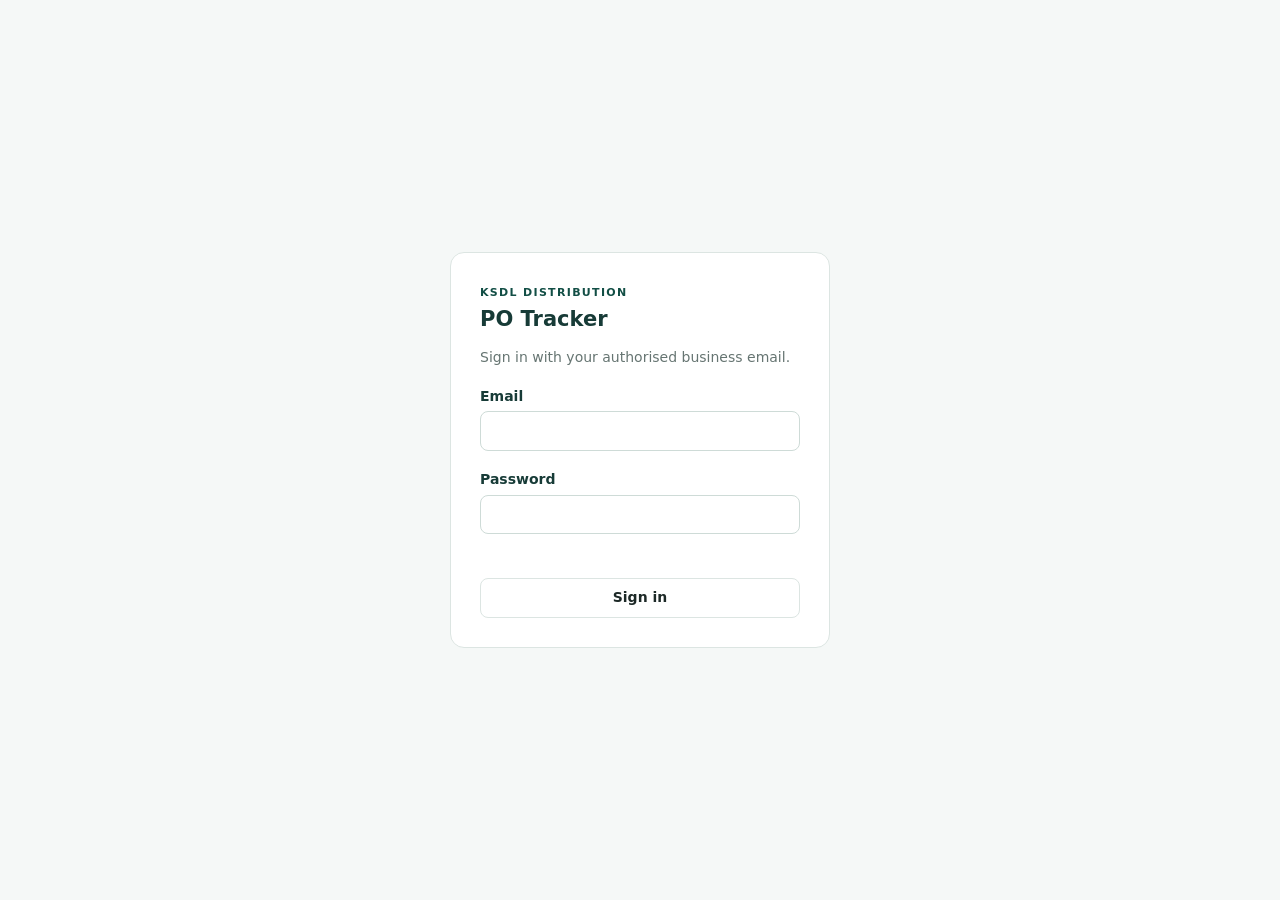
<file: index.html>
<!doctype html>
<html lang="en">
  <head>
    <meta charset="UTF-8" />
    <meta name="viewport" content="width=device-width, initial-scale=1.0" />
    <meta name="theme-color" content="#124e45" />
    <title>KSDL PO Tracker</title>
    <link rel="stylesheet" href="styles.css?v=main-table-alignment-2-20260728" />
    <link rel="stylesheet" href="main-tracker-layout.css?v=horizontal-scroll-20260728" />
    <link rel="stylesheet" href="mobile-filters.css" />
    <link rel="stylesheet" href="owner-suite.css?v=owner-suite-20260811" />
    <script src="https://cdn.sheetjs.com/xlsx-0.20.3/package/dist/xlsx.full.min.js"></script>
  </head>
  <body class="owner-suite owner-tracker-page">
    <section id="loginScreen" class="login-screen hidden">
      <form id="loginForm" class="login-card">
        <span class="eyebrow">KSDL DISTRIBUTION</span>
        <h1>PO Tracker</h1>
        <p>Sign in with your authorised business email.</p>
        <label>Email<input id="emailInput" type="email" autocomplete="username" required autofocus /></label>
        <label>Password<input id="passwordInput" type="password" autocomplete="current-password" required /></label>
        <p id="loginError" class="error" aria-live="polite"></p>
        <button>Sign in</button>
      </form>
    </section>

    <main id="app" class="app-shell hidden">
      <header class="topbar owner-suite-header">
        <div class="owner-heading"><div class="owner-brand-mark" aria-hidden="true">BM</div><div><span class="owner-context">Gujarat distribution operations</span><h1>Purchase Order Tracker</h1><p class="page-intro">Monitor every order from receipt to invoice and delivery completion.</p></div></div>
        <div class="top-actions owner-header-actions">
          <span id="connectionStatus" class="connection-status">Local data</span>
          <span id="signedInAs" class="connection-status"></span>
          <button id="signOutBtn" class="text-btn" type="button">Sign out</button>
          <button id="newPoBtn" class="primary">+ New PO</button>
        </div>
      </header>

      <nav class="owner-suite-nav" aria-label="Owner workspace">
        <a class="active" href="index.html" aria-current="page">Purchase Orders</a>
        <a href="logistics.html">Dispatch &amp; Invoices</a>
        <a href="payments.html">Transport Payments</a>
        <a href="receivables.html">Receivables</a>
        <a href="inventory.html">Inventory</a>
        <a href="analytics.html">Sales Analytics</a>
        <a href="sales-intelligence.html">Sales Intelligence</a>
        <a class="external-app-link" href="bmab-pulse.html" aria-label="Open BMAB Pulse">BMAB Pulse</a>
      </nav>

      <section class="summary-grid" aria-label="Dashboard summary">
        <article><span>Total POs</span><strong id="totalCount">0</strong><small id="totalValue">₹0</small></article>
        <article><span>Pending</span><strong id="pendingCount">0</strong><small>Received &amp; Scheduled</small></article>
        <article><span>In transit</span><strong id="transitCount">0</strong><small>On the road</small></article>
        <article><span>Delivered</span><strong id="deliveredCount">0</strong><small id="deliveredValue">₹0 value</small></article>
        <article class="attention"><span>Needs attention</span><strong id="attentionCount">0</strong><small>Open for 3+ days</small></article>
      </section>

      <section class="toolbar">
        <label class="search"><span>⌕</span><input id="searchInput" placeholder="Search PO, customer, invoice or transporter" /></label>
        <select id="statusFilter" aria-label="Filter by status"><option value="">All statuses</option></select>
        <select id="customerFilter" aria-label="Filter by customer"><option value="">All customers</option></select>
        <select id="dateRangeFilter" aria-label="Filter by date range">
          <option value="">All dates</option>
          <option value="current">Current month</option>
          <option value="last">Last month</option>
          <option value="custom">Custom dates</option>
        </select>
        <div id="customDateFilters" class="custom-date-filters hidden">
          <select id="dateFieldFilter" aria-label="Choose filter date"><option value="poDate">PO date</option><option value="deliveryDate">Appointment date</option><option value="deliveryCompletedDate">Delivery completed date</option></select>
          <label class="date-filter">From<input id="dateFrom" type="date" aria-label="From date" /></label>
          <label class="date-filter">To<input id="dateTo" type="date" aria-label="To date" /></label>
        </div>
        <div class="toolbar-actions">
          <button id="importBtn">Import Excel</button><input id="importFile" type="file" accept=".xlsx,.xls,.csv" hidden />
          <button id="exportBtn">Export Excel</button>
        </div>
      </section>

      <section class="table-card">
        <div class="table-title"><div><h2>All purchase orders</h2><p id="resultCount">0 records</p></div><button id="clearFilters" class="text-btn">Clear filters</button></div>
        <div class="table-wrap"><table class="po-table">
          <colgroup>
            <col class="col-po" /><col class="col-po-date" /><col class="col-status" />
            <col class="col-delivery-date" /><col class="col-completed-date" />
            <col class="col-value" /><col class="col-location" /><col class="col-invoice" />
            <col class="col-transport" /><col class="col-age" />
            <col class="col-action" />
          </colgroup>
          <thead><tr>
          <th scope="col">PO / Customer</th><th scope="col">PO date</th><th scope="col">Status</th><th scope="col">Appointment date</th><th scope="col">Delivery completed date</th><th scope="col">PO value</th><th scope="col">Delivery location</th><th scope="col">Invoice</th><th scope="col">Transport</th><th scope="col">PO age</th><th scope="col">Action</th>
        </tr></thead><tbody id="poTableBody"></tbody></table></div>
        <div id="emptyState" class="empty-state hidden"><h3>No purchase orders found</h3><p>Add your first PO, or import your existing Excel file.</p><button id="emptyNewBtn" class="primary">+ Add PO</button></div>
      </section>
      <p class="footnote">PO Age = today minus PO received date. Appointment lead time = appointment date minus PO date.</p>
    </main>

    <dialog id="poDialog"><form id="poForm" method="dialog">
      <div class="modal-header"><div><span class="eyebrow">PURCHASE ORDER</span><h2 id="formTitle">Add PO</h2></div><button type="button" id="closeDialog" class="icon-btn" aria-label="Close">×</button></div>
      <input id="recordId" type="hidden" />
      <div class="form-grid">
        <label>Customer name*<input name="customerName" required placeholder="e.g. DMart" /></label>
        <label>PO number*<input name="poNumber" required placeholder="e.g. DM-45678" /></label>
        <label>Delivery location<input name="deliveryLocation" placeholder="Auto-captured from PO, or enter manually" /></label>
        <label class="span-2">PO copy / revised PO copy <small>Optional: upload the latest PDF, JPG or PNG received through WhatsApp or from the store. When editing, a selected file replaces the PO copy shown in the tracker.</small><input name="poAttachment" type="file" accept="application/pdf,image/jpeg,image/png" /></label>
        <label>PO date*<input name="poDate" type="date" required /></label>
        <label>PO received date*<input name="poReceivedDate" type="date" required /></label>
        <label>Appointment date<input name="deliveryDate" type="date" /></label>
        <label>Delivery status*<select name="status" required></select></label>
        <label class="span-2">Delivery note <small>PDF, JPG or PNG. Uploading a note marks this PO as Delivered.</small><input name="deliveryNote" type="file" accept="application/pdf,image/jpeg,image/png" /></label>
        <label>PO value (₹)<input name="poValue" type="number" min="0" step="0.01" placeholder="0" /></label>
        <label>Invoice number<input name="invoiceNumber" /></label>
        <label>Invoice date<input name="invoiceDate" type="date" /></label>
        <label>Transporter<input name="transporter" placeholder="e.g. Local Tempo" /></label>
        <label>Transport amount (₹)<input name="transportAmount" type="number" min="0" step="0.01" placeholder="0" /></label>
        <label>LR / tracking number<input name="trackingNumber" /></label>
        <label>Assigned to<input name="assignedTo" placeholder="e.g. Supply Agent" /></label>
        <label>Executive review<select name="reviewStatus"><option value="Approved">Approved</option><option value="Needs Correction">Send back for correction</option><option value="Submitted">Submitted by executive</option><option value="Draft">Draft</option></select></label>
        <label class="span-2">Correction note for executive<textarea name="correctionNote" rows="2" placeholder="Explain what needs to be corrected before sending it back"></textarea></label>
        <label class="span-2">Remarks<textarea name="remarks" rows="3" placeholder="Any delivery or order note"></textarea></label>
      </div>
      <div class="modal-actions"><button type="button" id="deleteBtn" class="danger hidden">Delete permanently</button><span></span><button type="button" id="cancelBtn">Cancel</button><button class="primary">Save PO</button></div>
    </form></dialog>
    <div id="toast" class="toast" role="status"></div>
    <script src="config.js"></script><script src="app.js?v=fast-load-20260828"></script>
  </body>
</html>
</file>
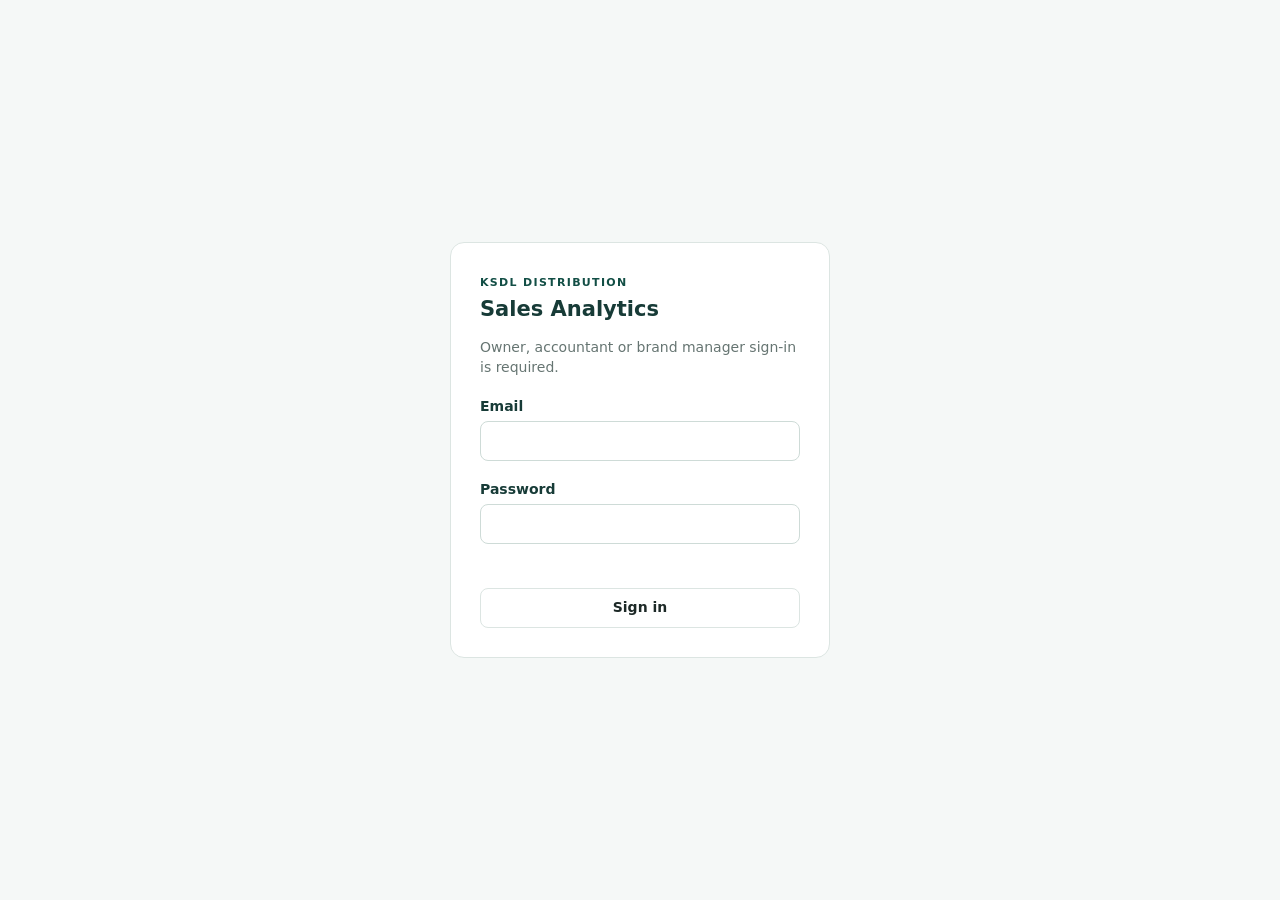
<file: analytics.html>
<!doctype html>
<html lang="en">
  <head>
    <meta charset="UTF-8" />
    <meta name="viewport" content="width=device-width, initial-scale=1.0" />
    <meta name="theme-color" content="#124e45" />
    <title>KSDL Sales Analytics</title>
    <link rel="stylesheet" href="styles.css?v=analytics-20260731" />
    <link rel="stylesheet" href="mobile-filters.css" />
    <link rel="stylesheet" href="analytics.css?v=overall-sales-filter-20260813" />
    <link rel="stylesheet" href="owner-suite.css?v=owner-suite-20260811" />
    <link rel="stylesheet" href="channel-insights.css?v=overall-sales-filter-20260813" />
  </head>
  <body class="owner-suite analytics-page">
    <section id="loginScreen" class="login-screen hidden">
      <form id="loginForm" class="login-card">
        <span class="eyebrow">KSDL DISTRIBUTION</span>
        <h1>Sales Analytics</h1>
        <p>Owner, accountant or brand manager sign-in is required.</p>
        <label>Email<input id="emailInput" type="email" autocomplete="username" required autofocus /></label>
        <label>Password<input id="passwordInput" type="password" autocomplete="current-password" required /></label>
        <p id="loginError" class="error" aria-live="polite"></p>
        <button>Sign in</button>
      </form>
    </section>

    <main id="app" class="app-shell hidden">
      <header class="topbar analytics-topbar owner-suite-header">
        <div class="owner-heading"><div class="owner-brand-mark" aria-hidden="true">BM</div><div><span class="owner-context">Gujarat sales performance</span><h1>Sales Analytics</h1><p class="page-intro">Compare Store and E-commerce performance, then continue into the existing DMart product movement reports.</p></div></div>
        <div class="top-actions owner-header-actions">
          <span id="connectionStatus" class="connection-status">Connecting…</span>
          <span id="signedInAs" class="connection-status"></span>
          <button id="refreshBtn" type="button">Refresh</button>
          <button id="signOutBtn" class="text-btn" type="button">Sign out</button>
        </div>
      </header>

      <nav class="owner-suite-nav" aria-label="Owner workspace">
        <a class="operational-nav" href="index.html">Purchase Orders</a>
        <a class="operational-nav" href="logistics.html">Dispatch &amp; Invoices</a>
        <a class="operational-nav" href="payments.html">Transport Payments</a>
        <a class="operational-nav" href="receivables.html">Receivables</a>
        <a class="operational-nav" href="inventory.html">Inventory</a>
        <a class="active" href="analytics.html" aria-current="page">Sales Analytics</a>
        <a href="sales-intelligence.html">Sales Intelligence</a>
      </nav>

      <section class="analytics-filter-card" aria-label="Product analytics filters">
        <label class="analytics-search">Search<input id="analyticsSearch" placeholder="Article, location, invoice or PO" /></label>
        <label>Sales date<select id="analyticsDateRange"><option value="">All dates</option><option value="current">Current month</option><option value="last">Last month</option><option value="custom">Custom dates</option></select></label>
        <label>Location<select id="analyticsLocation"><option value="">All locations</option></select></label>
        <label>Article<select id="analyticsArticle"><option value="">All articles</option></select></label>
        <button id="clearAnalyticsFilters" class="text-btn" type="button">Clear</button>
        <button id="exportAnalytics" type="button">Export CSV</button>
        <div id="analyticsCustomDates" class="analytics-custom-dates hidden">
          <label>From<input id="analyticsDateFrom" type="date" /></label>
          <label>To<input id="analyticsDateTo" type="date" /></label>
        </div>
      </section>

      <nav class="report-section-nav" aria-label="Sales Analytics sections">
        <span>Jump to</span>
        <a href="#channelPerformance">Business channels</a>
        <a href="#ownerActions">Owner actions</a>
        <a href="#movementOverview">Article &amp; trend</a>
        <a href="#locationPerformance">Locations</a>
        <a href="#salesOpportunities">Opportunities</a>
        <a href="#dataQuality">Location master</a>
        <a href="#movementMatrix">Movement matrix</a>
      </nav>

      <section id="channelPerformance" class="channel-insights-card report-anchor" aria-label="Store and E-commerce performance">
        <div class="channel-insights-head">
          <div><span class="eyebrow">BUSINESS CHANNELS</span><h2>Store vs E-commerce performance</h2><p>DMart and Reliance are classified as Store. Blinkit, Zepto, BigBasket and Swiggy are classified as E-commerce. This view uses PO and invoice values from the main tracker.</p></div>
          <span id="channelGrowthPeriod" class="result-chip">Date filter comparison</span>
        </div>
        <div class="channel-comparison">
          <article id="storeChannelBand" class="channel-band"></article>
          <article id="ecomChannelBand" class="channel-band ecommerce"></article>
        </div>
        <div class="channel-subsection channel-growth-section">
          <div class="channel-subsection-head"><div><h3>Overall sales growth</h3><span>Compares the main date-filter period with the immediately preceding period.</span></div></div>
          <div id="channelGrowthSummary" class="channel-growth-summary"></div>
          <p class="channel-chart-note">Invoiced orders use invoice amount and invoice date. Where invoice data is not yet available, the calculation uses PO value and PO date. Cancelled POs are excluded.</p>
        </div>
        <div class="channel-subsection">
          <div class="channel-subsection-head"><h3>Customer performance scorecard</h3><span id="channelCustomerCount">0 customers</span></div>
          <div class="table-wrap"><table class="channel-table"><thead><tr><th>Customer</th><th>Channel</th><th>POs</th><th>Business value</th><th>Avg order</th><th>Delivered</th><th>Open POs</th><th>Avg completion</th><th>Appointment hit rate</th><th>Period change</th></tr></thead><tbody id="channelCustomerBody"></tbody></table></div>
        </div>
        <div class="channel-subsection">
          <div class="channel-subsection-head"><h3>Management actions</h3><span>Where to protect, recover or follow up</span></div>
          <div id="channelAnalyticsActions" class="channel-action-grid"></div>
        </div>
        <div class="channel-data-note"><strong>Product detail:</strong><span>Article and CBS analysis below remains DMart-only because detailed invoice lines are currently available for DMart. Reliance and E-commerce customers are compared using PO, invoice, appointment and delivery performance without inventing product data.</span></div>
      </section>

      <div class="existing-report-divider"><strong>Existing Store product analytics</strong><span>DMart article, CBS, location and opportunity reports are unchanged below.</span></div>

      <section class="summary-grid analytics-summary" aria-label="Product movement summary">
        <article><span>Taxable sales value</span><strong id="analyticsSales">₹0</strong><small id="analyticsInvoiceCount">0 invoices</small></article>
        <article><span>Units dispatched</span><strong id="analyticsUnits">0</strong><small>Invoice quantity</small></article>
        <article><span>DMart locations</span><strong id="analyticsLocations">0</strong><small>Locations served</small></article>
        <article><span>Active articles</span><strong id="analyticsArticles">0</strong><small>Products invoiced</small></article>
        <article class="attention"><span>Top article share</span><strong id="analyticsTopShare">0%</strong><small id="analyticsTopArticle">Waiting for data</small></article>
      </section>

      <section id="ownerActions" class="analytics-card recommendation-card report-anchor">
        <div class="analytics-section-head"><div><span class="eyebrow">SMART SALES COACH</span><h2>Recommended owner actions</h2><p>Private, data-driven suggestions calculated inside your browser. No sales data is sent to an external AI service.</p></div><span class="privacy-chip">Private · Free</span></div>
        <div id="recommendationGrid" class="recommendation-grid"></div>
      </section>

      <section id="movementOverview" class="analytics-split report-anchor">
        <article class="analytics-card">
          <div class="analytics-section-head"><div><span class="eyebrow">ARTICLE PERFORMANCE</span><h2>Best-selling articles</h2><p>Ranked by taxable invoice value with unit and location coverage.</p></div></div>
          <div id="articleRanking" class="ranking-list"></div>
        </article>
        <article class="analytics-card">
          <div class="analytics-section-head"><div><span class="eyebrow">OVERALL SALES TREND</span><h2>Overall monthly sales</h2><p>All tracked customers, split between Store and E-commerce. This chart follows the main date filter.</p></div><div class="channel-trend-legend" aria-label="Sales channel legend"><span><i class="store"></i>Store</span><span><i class="ecommerce"></i>E-commerce</span></div></div>
          <div id="monthlyTrend" class="trend-chart"></div>
        </article>
      </section>

      <section id="locationPerformance" class="analytics-card report-anchor">
        <div class="analytics-section-head"><div><span class="eyebrow">LOCATION PERFORMANCE</span><h2>DMart location comparison and PO follow-up</h2><p>Average PO and invoice gaps use the full tracker history to show each store's normal ordering cycle. Use Days since PO and Follow-up to decide which locations your sales staff should contact.</p></div><div class="location-followup-tools"><label><span>Show locations</span><select id="locationFollowupFilter"><option value="all">All locations</option><option value="attention">Follow-up list</option><option value="due">Due now</option></select></label><span id="analyticsResultCount" class="result-chip">0 lines</span></div></div>
        <div class="table-wrap"><table class="analytics-table location-table followup-location-table"><thead><tr><th>Rank</th><th>Location</th><th>Sales value</th><th>Units</th><th>Invoices</th><th>Articles</th><th>Last PO</th><th>Days since PO</th><th>Avg PO gap</th><th>Last invoice</th><th>Avg invoice gap</th><th>Avg PO → invoice</th><th>Follow-up</th><th>Top article</th><th>Contribution</th></tr></thead><tbody id="locationBody"></tbody></table></div>
        <div id="analyticsEmpty" class="empty-state hidden"><h3>No product movement found</h3><p>Upload the original Tally PDF while creating or editing a Dispatch trip, run the historical importer, or change the filters.</p></div>
      </section>

      <section id="salesOpportunities" class="analytics-card opportunity-board-card report-anchor">
        <div class="analytics-section-head"><div><span class="eyebrow">CBS SALES OPPORTUNITIES</span><h2>Location and article action board</h2><p>Cartons are taken only from each invoice's Alt. Quantity (CBS). Pieces remain available as supporting detail.</p></div><span id="opportunityPeriod" class="result-chip">Selected period</span></div>
        <div id="cbsDataNotice" class="cbs-data-notice hidden">CBS history is waiting to be imported. Run the updated historical product importer after applying the CBS database update.</div>
        <div class="opportunity-tabs" role="tablist" aria-label="Sales opportunity views">
          <button class="opportunity-tab active" type="button" role="tab" aria-selected="true" aria-controls="locationActionsPanel" data-opportunity-view="location-actions">Location actions <span id="locationActionCount">0</span></button>
          <button class="opportunity-tab" type="button" role="tab" aria-selected="false" aria-controls="productTrendsPanel" data-opportunity-view="product-trends">Product trends <span id="productTrendCount">0</span></button>
          <button class="opportunity-tab" type="button" role="tab" aria-selected="false" aria-controls="missingArticlesPanel" data-opportunity-view="missing-articles">Missing articles <span id="missingArticleCount">0</span></button>
          <button class="opportunity-tab" type="button" role="tab" aria-selected="false" aria-controls="noOrderPanel" data-opportunity-view="no-order">No-order alerts <span id="noOrderCount">0</span></button>
        </div>
        <section id="locationActionsPanel" class="opportunity-panel" role="tabpanel">
          <div class="panel-intro"><strong>Where should we focus?</strong><span>CBS movement, previous-period comparison and a recommended owner action for every active location.</span></div>
          <div class="table-wrap"><table class="analytics-table action-table"><thead><tr><th>Location</th><th>Current CBS</th><th>Previous CBS</th><th>Change</th><th>Pieces</th><th>Articles</th><th>Last invoice</th><th>Signal and action</th></tr></thead><tbody id="locationActionBody"></tbody></table></div>
        </section>
        <section id="productTrendsPanel" class="opportunity-panel hidden" role="tabpanel">
          <div class="panel-intro"><strong>Which articles are growing?</strong><span>Carton movement by article, with pieces, location coverage and period-on-period direction.</span></div>
          <div class="table-wrap"><table class="analytics-table action-table"><thead><tr><th>Article</th><th>Current CBS</th><th>Previous CBS</th><th>Change</th><th>Pieces</th><th>Locations</th><th>Signal</th></tr></thead><tbody id="productTrendBody"></tbody></table></div>
        </section>
        <section id="missingArticlesPanel" class="opportunity-panel hidden" role="tabpanel">
          <div class="panel-intro"><strong>Where can we expand the assortment?</strong><span>Popular articles with no invoice movement at a location during the selected period.</span></div>
          <div class="table-wrap"><table class="analytics-table action-table"><thead><tr><th>Location</th><th>Current CBS</th><th>Active articles</th><th>Popular articles not invoiced</th><th>Suggested action</th></tr></thead><tbody id="missingArticleBody"></tbody></table></div>
        </section>
        <section id="noOrderPanel" class="opportunity-panel hidden" role="tabpanel">
          <div class="panel-intro"><strong>Which locations need follow-up?</strong><span>Locations ranked by the number of days since their most recent invoice.</span></div>
          <div class="table-wrap"><table class="analytics-table action-table"><thead><tr><th>Location</th><th>Last invoice</th><th>Days since</th><th>Last invoice movement</th><th>Status</th><th>Suggested action</th></tr></thead><tbody id="noOrderBody"></tbody></table></div>
        </section>
      </section>

      <section id="dataQuality" class="analytics-card location-master-card report-anchor">
        <div class="analytics-section-head"><div><span class="eyebrow">DATA QUALITY CONTROL</span><h2>Delivery Location Master</h2><p>Every approved spelling points to one official location. A new invoice name that is not recognised appears here for owner review before it remains as a duplicate.</p></div><span id="locationMasterCount" class="result-chip">Checking locations…</span></div>
        <div id="locationMasterNotice" class="location-master-notice">Loading approved location names and invoice observations…</div>
        <datalist id="officialLocationOptions"></datalist>
        <div class="table-wrap"><table class="analytics-table location-review-table"><thead><tr><th>Unrecognised name</th><th>Seen in</th><th>Official location</th><th>Action</th></tr></thead><tbody id="locationReviewBody"></tbody></table></div>
        <div id="locationReviewEmpty" class="location-review-empty hidden"><strong>All observed locations are standardised.</strong><span>Future unknown invoice names will automatically appear in this section.</span></div>
        <details class="location-master-details"><summary>View approved locations and aliases</summary><div id="officialLocationGroups" class="official-location-grid"></div></details>
      </section>

      <section id="movementMatrix" class="analytics-card movement-matrix-card report-anchor">
        <div class="analytics-section-head"><div><span class="eyebrow">LOCATION × ARTICLE</span><h2>Movement opportunity matrix</h2><p>Compare carton movement for every article at every location. Darker cells show stronger CBS movement; empty cells highlight possible assortment or replenishment opportunities.</p></div><span id="matrixCoverage" class="result-chip">0% coverage</span></div>
        <div class="matrix-legend"><span><i class="matrix-swatch low"></i>Low CBS</span><span><i class="matrix-swatch high"></i>High CBS</span><span><i class="matrix-swatch empty"></i>No movement</span></div>
        <div class="table-wrap"><table class="analytics-table movement-matrix"><thead id="movementMatrixHead"></thead><tbody id="movementMatrixBody"></tbody></table></div>
        <div id="movementMatrixEmpty" class="empty-state hidden"><h3>No matrix data</h3><p>Select a period containing invoice product movement.</p></div>
      </section>

      <p class="analytics-footnote">This report measures your invoiced dispatch movement to DMart. It does not represent DMart's counter-level consumer sell-through unless DMart provides that data separately.</p>
    </main>

    <div id="toast" class="toast" role="status"></div>
    <script src="config.js"></script><script src="channel-insights.js?v=overall-sales-filter-20260813"></script><script src="analytics.js?v=overall-sales-filter-20260813"></script>
  </body>
</html>
</file>
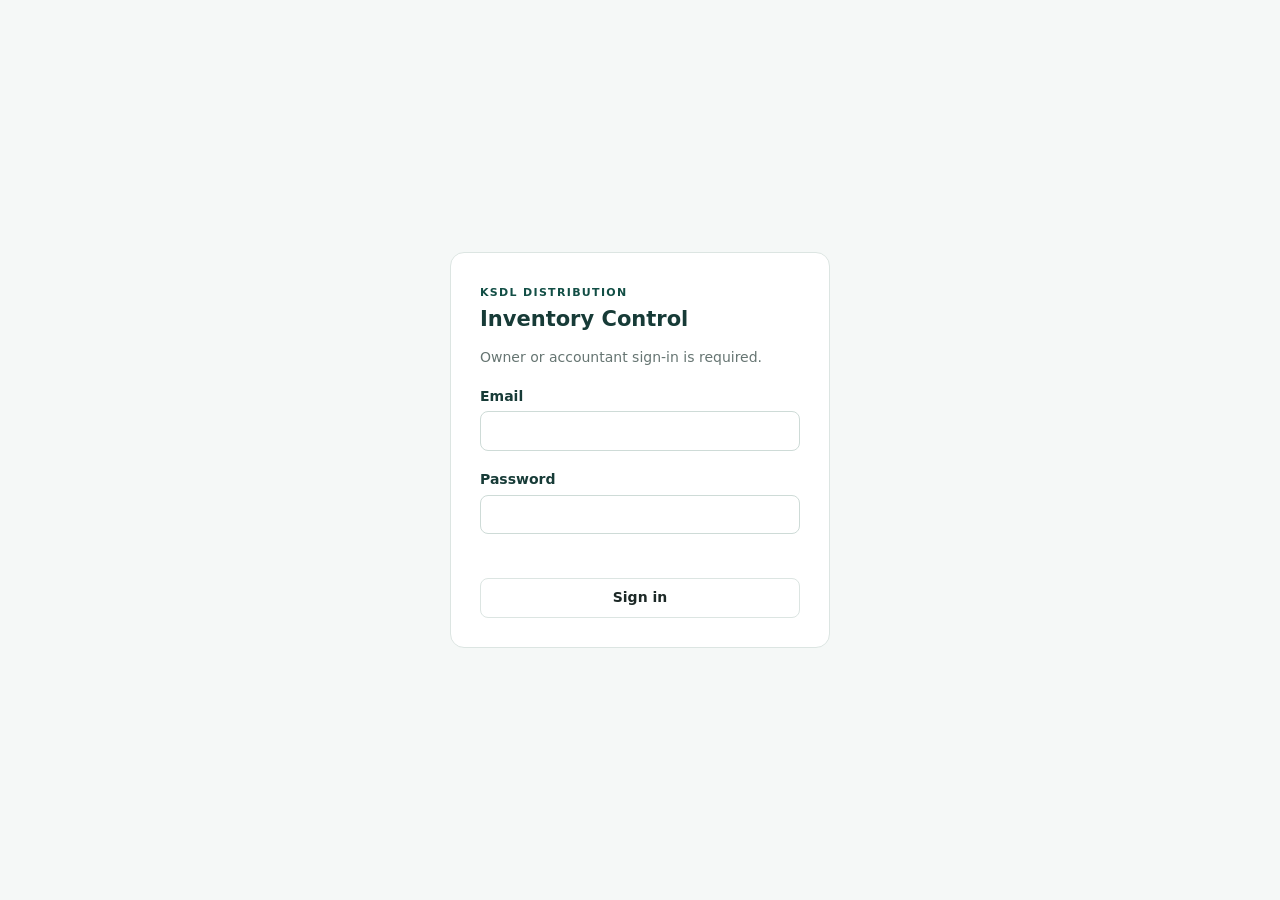
<file: inventory.html>
<!doctype html>
<html lang="en">
  <head>
    <meta charset="UTF-8" />
    <meta name="viewport" content="width=device-width, initial-scale=1.0" />
    <meta name="theme-color" content="#124e45" />
    <title>KSDL Inventory Control</title>
    <link rel="stylesheet" href="styles.css?v=inventory-20260814" />
    <link rel="stylesheet" href="mobile-filters.css" />
    <link rel="stylesheet" href="owner-suite.css?v=owner-suite-20260811" />
    <link rel="stylesheet" href="inventory.css?v=tally-stock-20260814" />
  </head>
  <body class="owner-suite inventory-page">
    <section id="loginScreen" class="login-screen hidden">
      <form id="loginForm" class="login-card">
        <span class="eyebrow">KSDL DISTRIBUTION</span>
        <h1>Inventory Control</h1>
        <p>Owner or accountant sign-in is required.</p>
        <label>Email<input id="emailInput" type="email" autocomplete="username" required autofocus /></label>
        <label>Password<input id="passwordInput" type="password" autocomplete="current-password" required /></label>
        <p id="loginError" class="error" aria-live="polite"></p>
        <button>Sign in</button>
      </form>
    </section>

    <main id="app" class="app-shell hidden">
      <header class="topbar owner-suite-header">
        <div class="owner-heading">
          <div class="owner-brand-mark" aria-hidden="true">BM</div>
          <div><span class="owner-context">Live from TallyPrime · Gujarat</span><h1>Inventory Control</h1><p class="page-intro">Monitor the exact PCS and CBS balances reported by BLUE MARK AGENCY - GUJARAT.</p></div>
        </div>
        <div class="top-actions owner-header-actions">
          <span id="connectionStatus" class="connection-status">Connecting…</span>
          <span id="signedInAs" class="connection-status"></span>
          <button id="refreshBtn" type="button">Refresh</button>
          <button id="signOutBtn" class="text-btn" type="button">Sign out</button>
        </div>
      </header>

      <nav class="owner-suite-nav" aria-label="Owner workspace">
        <a href="index.html">Purchase Orders</a>
        <a href="logistics.html">Dispatch &amp; Invoices</a>
        <a href="payments.html">Transport Payments</a>
        <a href="receivables.html">Receivables</a>
        <a class="active" href="inventory.html" aria-current="page">Inventory</a>
        <a href="analytics.html">Sales Analytics</a>
        <a href="sales-intelligence.html">Sales Intelligence</a>
      </nav>

      <section id="syncBanner" class="sync-banner waiting" aria-live="polite">
        <div><strong id="syncHeadline">Waiting for the first Tally sync</strong><span id="syncDetail">Run the Windows connector after completing the secure setup.</span></div>
        <span id="syncMachine" class="sync-machine">Tally source</span>
      </section>

      <section class="summary-grid inventory-summary" aria-label="Inventory summary">
        <article><span>Stock items</span><strong id="stockItemCount">0</strong><small id="stockGroupCount">0 product groups</small></article>
        <article><span>Closing stock</span><strong id="closingCbs">0 CBS</strong><small id="closingPcs">0 PCS</small></article>
        <article><span>Stock value</span><strong id="stockValue">₹0</strong><small>Tally closing value</small></article>
        <article class="attention"><span>Zero / blank stock</span><strong id="zeroStockCount">0</strong><small id="blankStockCount">0 blank balances</small></article>
        <article><span>7-day net movement</span><strong id="sevenDayMovement">0 CBS</strong><small id="movementCoverage">Waiting for history</small></article>
      </section>

      <section class="inventory-toolbar" aria-label="Inventory filters">
        <label class="inventory-search">Search article<input id="inventorySearch" type="search" placeholder="Example: Sandal Soap or Talc" /></label>
        <label>Product group<select id="groupFilter"><option value="">All groups</option></select></label>
        <label>Stock status<select id="stockFilter"><option value="">All stock</option><option value="available">Available</option><option value="low">Low stock</option><option value="zero">Zero stock</option><option value="blank">Blank balance</option></select></label>
        <label>Low-stock level<input id="lowStockLevel" type="number" min="0" step="1" value="5" inputmode="numeric" /><small>CBS or fewer</small></label>
        <button id="clearFilters" class="text-btn" type="button">Clear</button>
        <button id="exportInventory" type="button">Export CSV</button>
      </section>

      <section class="inventory-actions" aria-labelledby="attentionTitle">
        <div class="inventory-section-head"><div><span class="eyebrow">OWNER ATTENTION</span><h2 id="attentionTitle">Stock actions</h2><p>Calculated privately from your synced Tally balances.</p></div></div>
        <div id="actionList" class="stock-action-list"></div>
      </section>

      <section class="inventory-card" aria-labelledby="stockTableTitle">
        <div class="inventory-section-head table-heading"><div><span class="eyebrow">CURRENT STOCK</span><h2 id="stockTableTitle">Tally stock summary</h2><p id="inventoryResultCount">0 articles</p></div><span class="source-chip">Tally is source of truth</span></div>
        <div class="table-wrap"><table class="inventory-table"><thead><tr><th>Article</th><th>Product group</th><th>Closing CBS</th><th>Closing PCS</th><th>Tally balance</th><th>Stock value</th><th>Status</th><th>Last synced</th></tr></thead><tbody id="inventoryBody"></tbody></table></div>
        <div id="inventoryEmpty" class="empty-state hidden"><h3>No stock records found</h3><p>Change the filters, or complete the first Windows Tally sync.</p></div>
      </section>

      <section class="inventory-card movement-card" aria-labelledby="movementTitle">
        <div class="inventory-section-head table-heading"><div><span class="eyebrow">STOCK HISTORY</span><h2 id="movementTitle">Seven-day net stock movement</h2><p>Latest closing CBS compared with the earliest available daily snapshot in the last seven days.</p></div><span id="historyPeriod" class="source-chip">Waiting for history</span></div>
        <div class="table-wrap"><table class="inventory-table movement-table"><thead><tr><th>Article</th><th>Earlier CBS</th><th>Current CBS</th><th>Net change</th><th>Direction</th></tr></thead><tbody id="movementBody"></tbody></table></div>
        <div id="movementEmpty" class="empty-state hidden"><h3>History will build automatically</h3><p>The connector stores one updated snapshot per article per day without duplicating every 30-minute sync.</p></div>
      </section>

      <p class="inventory-footnote">PCS and CBS are stored exactly as Tally reports them. CBS is never recalculated from the item denominator.</p>
    </main>

    <div id="toast" class="toast" role="status"></div>
    <script src="config.js"></script><script src="inventory.js?v=tally-stock-20260814"></script>
  </body>
</html>
</file>
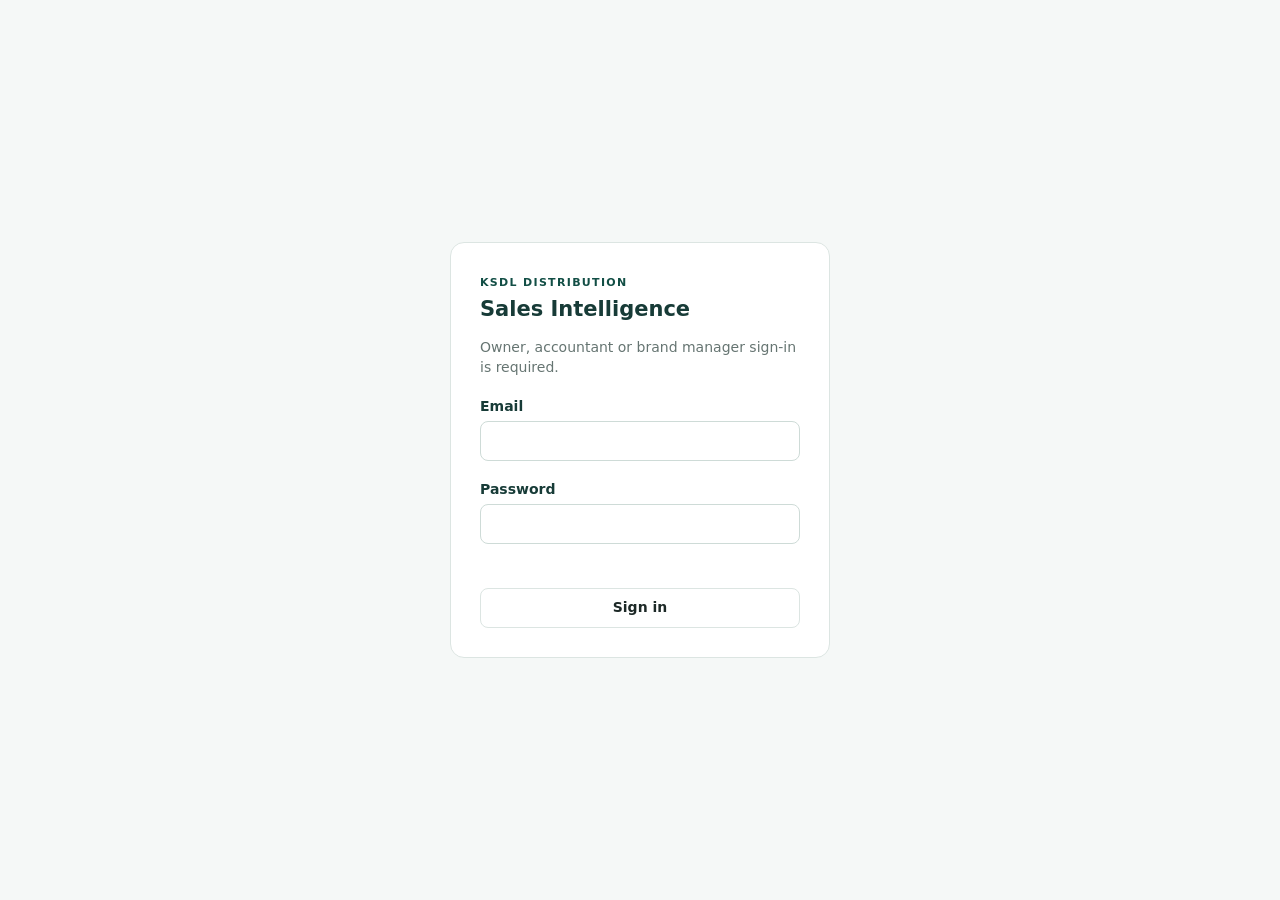
<file: sales-intelligence.html>
<!doctype html>
<html lang="en">
  <head>
    <meta charset="UTF-8" />
    <meta name="viewport" content="width=device-width, initial-scale=1.0" />
    <meta name="theme-color" content="#124e45" />
    <title>KSDL Sales Intelligence</title>
    <link rel="stylesheet" href="styles.css?v=sales-intelligence-20260804" />
    <link rel="stylesheet" href="mobile-filters.css" />
    <link rel="stylesheet" href="sales-intelligence.css?v=sales-intelligence-20260804" />
    <link rel="stylesheet" href="owner-suite.css?v=owner-suite-20260811" />
  </head>
  <body class="owner-suite sales-intelligence-page">
    <section id="loginScreen" class="login-screen hidden">
      <form id="loginForm" class="login-card">
        <span class="eyebrow">KSDL DISTRIBUTION</span>
        <h1>Sales Intelligence</h1>
        <p>Owner, accountant or brand manager sign-in is required.</p>
        <label>Email<input id="emailInput" type="email" autocomplete="username" required autofocus /></label>
        <label>Password<input id="passwordInput" type="password" autocomplete="current-password" required /></label>
        <p id="loginError" class="error" aria-live="polite"></p>
        <button>Sign in</button>
      </form>
    </section>

    <main id="app" class="app-shell hidden">
      <header class="topbar intelligence-topbar owner-suite-header">
        <div class="owner-heading"><div class="owner-brand-mark" aria-hidden="true">BM</div><div>
          <span class="owner-context">Gujarat predictive sales</span>
          <h1>Sales Intelligence</h1>
          <p class="page-intro">One action desk for DMart and Reliance Store business plus E-commerce accounts, followed by the existing DMart predictive reports.</p>
        </div></div>
        <div class="top-actions owner-header-actions">
          <span id="connectionStatus" class="connection-status">Connecting…</span>
          <span id="signedInAs" class="connection-status"></span>
          <button id="refreshBtn" type="button">Refresh</button>
          <button id="signOutBtn" class="text-btn" type="button">Sign out</button>
        </div>
      </header>

      <nav class="owner-suite-nav" aria-label="Owner workspace">
        <a class="operational-nav" href="index.html">Purchase Orders</a>
        <a class="operational-nav" href="logistics.html">Dispatch &amp; Invoices</a>
        <a class="operational-nav" href="payments.html">Transport Payments</a>
        <a class="operational-nav" href="receivables.html">Receivables</a>
        <a class="operational-nav" href="inventory.html">Inventory</a>
        <a href="analytics.html">Sales Analytics</a>
        <a class="active" href="sales-intelligence.html" aria-current="page">Sales Intelligence</a>
      </nav>

      <section class="intelligence-note">
        <div><strong>Private and free</strong><span>Predictions are calculated from your PO and invoice history. No business data is sent to an external AI service.</span></div>
        <span id="dataAsOf" class="result-chip">Waiting for data</span>
      </section>

      <section class="intelligence-filter-card" aria-label="Sales Intelligence filters">
        <label class="intelligence-search">Search location or article<input id="intelligenceSearch" placeholder="Example: Bopal or Sandal Talc" /></label>
        <label>Action horizon<select id="forecastHorizon"><option value="7">Next 7 days</option><option value="14" selected>Next 14 days</option><option value="30">Next 30 days</option></select></label>
        <label>Location<select id="intelligenceLocation"><option value="">All locations</option></select></label>
        <label>Confidence<select id="confidenceFilter"><option value="">All confidence</option><option value="High">High</option><option value="Medium">Medium</option><option value="Early estimate">Early estimate</option></select></label>
        <button id="clearIntelligenceFilters" class="text-btn" type="button">Clear</button>
      </section>

      <nav class="report-section-nav" aria-label="Sales Intelligence sections">
        <span>Jump to</span>
        <a href="#callPriority">Call priority</a>
        <a href="#demandForecast">CBS forecast</a>
        <a href="#growthOpportunities">Growth opportunities</a>
        <a href="#riskRecovery">Risk &amp; recovery</a>
      </nav>

      <div class="existing-report-divider"><strong>Existing Store sales intelligence</strong><span>DMart location calls, CBS forecasts, growth opportunities and risk reports are unchanged below.</span></div>

      <section class="summary-grid intelligence-summary" aria-label="Predictive sales summary">
        <article class="attention"><span>Call today</span><strong id="callTodayCount">0</strong><small>Locations overdue for a PO</small></article>
        <article><span>POs expected</span><strong id="expectedPoCount">0</strong><small id="expectedPoHorizon">Next 14 days</small></article>
        <article><span>30-day CBS forecast</span><strong id="forecastCbs">0</strong><small>Invoice Alt. Quantity</small></article>
        <article><span>Expected sales value</span><strong id="forecastValue">₹0</strong><small>30-day taxable estimate</small></article>
        <article class="attention"><span>At-risk locations</span><strong id="riskLocationCount">0</strong><small>CBS decline or overdue cycle</small></article>
      </section>

      <section id="callPriority" class="intelligence-card priority-card report-anchor">
        <div class="section-head">
          <div><span class="eyebrow">TODAY'S SALES FOLLOW-UP</span><h2>Location call priority</h2><p>Expected PO timing is based on each location's historic ordering gap. Overdue locations appear first.</p></div>
          <span id="priorityCount" class="result-chip">0 locations</span>
        </div>
        <div class="table-wrap"><table class="intelligence-table priority-table"><thead><tr><th>Priority</th><th>Location</th><th>Last PO</th><th>Normal cycle</th><th>Expected next PO</th><th>Timing</th><th>Expected value</th><th>Probability</th><th>Confidence</th><th>Recommended action</th></tr></thead><tbody id="priorityBody"></tbody></table></div>
        <div id="priorityEmpty" class="empty-state hidden"><h3>No locations match</h3><p>Clear filters or wait for more PO history.</p></div>
      </section>

      <section id="demandForecast" class="intelligence-card report-anchor">
        <div class="section-head">
          <div><span class="eyebrow">30-DAY DEMAND FORECAST</span><h2>Article CBS requirement</h2><p>A weighted forecast using the latest three 30-day invoice periods. CBS comes only from invoice Alt. Quantity.</p></div>
          <span id="articleForecastCount" class="result-chip">0 articles</span>
        </div>
        <div class="table-wrap"><table class="intelligence-table article-forecast-table"><thead><tr><th>Article</th><th>Last 30 days</th><th>Previous 30 days</th><th>Forecast CBS</th><th>Forecast pieces</th><th>Expected value</th><th>Trend</th><th>Locations</th><th>Confidence</th><th>Stock / sales action</th></tr></thead><tbody id="articleForecastBody"></tbody></table></div>
        <div id="articleForecastEmpty" class="empty-state hidden"><h3>No article forecast</h3><p>Invoice product movement is required to calculate demand.</p></div>
      </section>

      <section id="growthOpportunities" class="intelligence-card report-anchor">
        <div class="section-head">
          <div><span class="eyebrow">GROWTH OPPORTUNITIES</span><h2>Location × article recommendations</h2><p>Leading articles missing or dormant at a location are converted into specific conversations for sales staff.</p></div>
          <span id="growthCount" class="result-chip">0 actions</span>
        </div>
        <div id="growthGrid" class="growth-grid"></div>
        <div id="growthEmpty" class="empty-state hidden"><h3>No clear growth gap</h3><p>More invoice history may be needed to identify cross-sell opportunities.</p></div>
      </section>

      <section id="riskRecovery" class="intelligence-card report-anchor">
        <div class="section-head">
          <div><span class="eyebrow">LOCATION RISK &amp; RECOVERY</span><h2>Locations losing momentum</h2><p>Compares the latest 30-day CBS movement with the preceding 30 days and combines it with PO-cycle timing.</p></div>
          <span id="riskCount" class="result-chip">0 risks</span>
        </div>
        <div class="table-wrap"><table class="intelligence-table risk-table"><thead><tr><th>Location</th><th>Latest 30 days</th><th>Previous 30 days</th><th>Change</th><th>Days since PO</th><th>Risk</th><th>Recovery action</th></tr></thead><tbody id="riskBody"></tbody></table></div>
        <div id="riskEmpty" class="empty-state hidden"><h3>No major decline detected</h3><p>Current locations are within the configured movement and PO-cycle thresholds.</p></div>
      </section>

      <details class="method-card">
        <summary>How these predictions are calculated</summary>
        <div class="method-grid">
          <article><strong>Next PO date</strong><span>Last PO date plus the location's average gap between consecutive POs.</span></article>
          <article><strong>Confidence</strong><span>Based on PO count and how consistent the past ordering gaps have been.</span></article>
          <article><strong>CBS forecast</strong><span>50% latest 30 days, 30% previous 30 days and 20% the earlier 30 days.</span></article>
          <article><strong>Important limitation</strong><span>This measures your invoiced dispatch movement, not DMart consumer sell-through or store stock.</span></article>
        </div>
      </details>

      <p class="intelligence-footnote">Predictions are decision support, not guaranteed orders. Confirm requirements with each DMart store before committing inventory or transport.</p>
    </main>

    <div id="toast" class="toast" role="status"></div>
    <script src="config.js"></script>
    <script src="sales-intelligence.js?v=intelligence-clean-20260901"></script>
  </body>
</html>
</file>
<file: styles.css>
:root{--green:#124e45;--green2:#0d3b35;--mint:#e7f3ef;--ink:#1d2927;--muted:#667572;--line:#dce5e2;--bg:#f5f8f7;--white:#fff;--amber:#b65d00;--red:#b52c2c}*{box-sizing:border-box}body{margin:0;background:var(--bg);font:14px/1.4 Inter,ui-sans-serif,system-ui,-apple-system,BlinkMacSystemFont,"Segoe UI",sans-serif;color:var(--ink)}button,input,select,textarea{font:inherit}button{border:1px solid var(--line);border-radius:8px;background:#fff;padding:9px 13px;cursor:pointer;color:var(--ink);font-weight:650}button:hover{background:#f3f6f5}.primary{border-color:var(--green);background:var(--green);color:#fff}.primary:hover{background:var(--green2)}.app-shell{max-width:1500px;margin:auto;padding:28px}.topbar{display:flex;align-items:flex-end;justify-content:space-between;margin-bottom:25px}.topbar h1{font-size:26px;line-height:1.1;margin:3px 0 0}.eyebrow{color:var(--green);font-size:11px;font-weight:800;letter-spacing:.12em}.top-actions,.toolbar,.toolbar-actions{display:flex;align-items:center;gap:10px}.connection-status{font-size:12px;color:var(--muted);padding:7px 10px;background:#ecf2f0;border-radius:99px}.summary-grid{display:grid;grid-template-columns:repeat(5,1fr);gap:14px;margin-bottom:21px}.summary-grid article,.table-card{background:var(--white);border:1px solid var(--line);border-radius:12px}.summary-grid article{padding:16px}.summary-grid span{display:block;color:var(--muted);font-size:12px;font-weight:650}.summary-grid strong{font-size:27px;line-height:1.3;display:block;margin-top:3px}.summary-grid small{color:var(--muted)}.summary-grid .attention{border-color:#eed7bc;background:#fffaf4}.summary-grid .attention strong{color:var(--amber)}.toolbar{margin-bottom:14px}.search{position:relative;flex:1;min-width:230px}.search span{position:absolute;left:10px;top:7px;font-size:20px;color:var(--muted)}.search input{width:100%;padding:10px 12px 10px 32px}.toolbar select{padding:10px;max-width:175px}input,select,textarea{border:1px solid #cbd8d4;border-radius:7px;background:#fff;padding:9px;width:100%;outline-color:#4c998a}.table-title{display:flex;align-items:center;justify-content:space-between;padding:18px 19px;border-bottom:1px solid var(--line)}.table-title h2{font-size:16px;margin:0}.table-title p{color:var(--muted);font-size:12px;margin:2px 0 0}.text-btn{border:0;padding:4px;color:var(--green);background:transparent}.table-wrap{overflow:auto}table{width:100%;border-collapse:collapse;min-width:1050px}.po-table{min-width:1500px;table-layout:fixed}.po-table th{white-space:normal;line-height:1.25}.po-table .col-po{width:150px}.po-table .col-po-date{width:125px}.po-table .col-status{width:105px}.po-table .col-delivery-date{width:150px}.po-table .col-completed-date{width:160px}.po-table .col-value{width:110px}.po-table .col-location{width:135px}.po-table .col-invoice{width:155px}.po-table .col-transport{width:155px}.po-table .col-assigned{width:115px}.po-table .col-age{width:85px}.po-table .col-action{width:80px}th{text-align:left;text-transform:uppercase;font-size:10px;letter-spacing:.07em;color:var(--muted);background:#fbfcfc}th,td{padding:13px 14px;border-bottom:1px solid #edf1f0;vertical-align:middle}td{font-size:13px}.primary-cell{font-weight:750}.secondary{display:block;font-size:12px;color:var(--muted);margin-top:2px}.pill{font-size:11px;font-weight:750;padding:5px 8px;border-radius:20px;display:inline-block;white-space:nowrap}.received{background:#e8eff8;color:#305b8c}.scheduled{background:#f8f0da;color:#8a6400}.in-transit{background:#e4f2f5;color:#12677b}.delivered{background:#e4f3ea;color:#18723b}.partially-delivered{background:#fcefdc;color:#9a5500}.cancelled{background:#f5e5e5;color:#a12b2b}.action-btn{padding:5px 9px;font-size:12px}.empty-state{text-align:center;padding:55px 20px}.empty-state h3{margin:0}.empty-state p{color:var(--muted);margin:6px 0 18px}.hidden{display:none!important}.footnote{font-size:12px;color:var(--muted);margin:12px 3px}dialog{border:0;border-radius:13px;padding:0;width:min(760px,calc(100% - 30px));box-shadow:0 20px 55px #16332b55}dialog::backdrop{background:#132d2866}dialog form{padding:22px}.modal-header{display:flex;justify-content:space-between;align-items:start;margin-bottom:18px}.modal-header h2{margin:3px 0 0}.icon-btn{font-size:25px;border:0;padding:0 7px;background:transparent}.form-grid{display:grid;grid-template-columns:1fr 1fr;gap:14px}.form-grid label{font-size:12px;font-weight:700;color:#43514e}.form-grid input,.form-grid select,.form-grid textarea{display:block;margin-top:5px;font-weight:400;color:var(--ink)}textarea{resize:vertical}.span-2{grid-column:span 2}.modal-actions{display:grid;grid-template-columns:auto 1fr auto auto;gap:9px;margin-top:22px}.danger{color:var(--red);border-color:#e7b9b9}.toast{position:fixed;right:20px;bottom:20px;background:#193d36;color:#fff;padding:11px 15px;border-radius:8px;box-shadow:0 5px 20px #0003;opacity:0;transform:translateY(12px);transition:.2s;pointer-events:none}.toast.show{opacity:1;transform:translateY(0)}.login-screen{position:fixed;inset:0;z-index:10;display:grid;place-items:center;background:var(--bg)}.login-card{width:min(380px,calc(100% - 36px));background:white;border:1px solid var(--line);border-radius:14px;padding:29px}.login-card h1{margin:3px 0}.login-card p{color:var(--muted)}.login-card label{display:block;font-weight:700;margin:19px 0 14px}.login-card label input{margin-top:5px}.login-card button{width:100%}.error{color:var(--red)!important;min-height:18px;font-size:12px}@media(max-width:900px){.summary-grid{grid-template-columns:repeat(3,1fr)}.toolbar{flex-wrap:wrap}.toolbar-actions{margin-left:auto}}@media(max-width:580px){.app-shell{padding:17px}.topbar{align-items:start;gap:15px}.topbar h1{font-size:21px}.connection-status{display:none}.summary-grid{grid-template-columns:1fr 1fr;gap:9px}.summary-grid article{padding:13px}.summary-grid strong{font-size:23px}.toolbar select{flex:1;max-width:none}.toolbar-actions{width:100%;margin-left:0}.toolbar-actions button{flex:1}.form-grid{grid-template-columns:1fr}.span-2{grid-column:span 1}.modal-actions{grid-template-columns:auto 1fr auto auto}dialog form{padding:17px}}
</file>
<file: main-tracker-layout.css>
.po-table {
  width: 1410px;
  min-width: 1410px;
  table-layout: fixed;
}

.po-table th,
.po-table td {
  overflow-wrap: anywhere;
}

.po-table td[data-column="value"],
.po-table td[data-column="age"],
.po-table td[data-column="action"] {
  white-space: nowrap;
}

@media (max-width: 760px) {
  html,
  body {
    width: 100%;
    max-width: 100%;
    overflow-x: hidden;
  }

  .app-shell {
    width: 100%;
    max-width: 100%;
    padding: 14px;
  }

  .topbar {
    display: block;
    width: 100%;
    margin-bottom: 18px;
  }

  .top-actions {
    display: grid;
    grid-template-columns: minmax(0, 1fr) minmax(0, 1fr);
    gap: 8px;
    width: 100%;
    margin-top: 13px;
  }

  .top-actions .connection-status {
    display: none;
  }

  .top-actions .tracker-nav-link,
  .top-actions button {
    display: flex;
    align-items: center;
    justify-content: center;
    width: 100%;
    min-width: 0;
    min-height: 42px;
    padding: 8px;
    text-align: center;
    line-height: 1.2;
  }

  .top-actions a[href="receivables.html"] {
    grid-column: 1 / -1;
  }

  .summary-grid,
  .toolbar,
  .table-card {
    width: 100%;
    max-width: 100%;
    min-width: 0;
  }

  .toolbar {
    display: grid;
    grid-template-columns: minmax(0, 1fr) minmax(0, 1fr);
    gap: 8px;
  }

  .toolbar .search,
  .toolbar #dateRangeFilter,
  .toolbar .custom-date-filters,
  .toolbar .toolbar-actions {
    grid-column: 1 / -1;
    width: 100%;
  }

  .toolbar select {
    width: 100%;
    max-width: none;
  }

  .toolbar-actions {
    display: grid;
    grid-template-columns: minmax(0, 1fr) minmax(0, 1fr);
    gap: 8px;
    margin: 0;
  }

  .toolbar-actions button {
    width: 100%;
    min-height: 42px;
  }

  .table-card {
    overflow: hidden;
  }

  .table-wrap {
    width: 100%;
    max-width: 100%;
    overflow-x: auto;
    overflow-y: hidden;
    -webkit-overflow-scrolling: touch;
    overscroll-behavior-inline: contain;
  }

  .po-table {
    display: table;
    width: 1410px;
    min-width: 1410px;
    table-layout: fixed;
  }
}
</file>
<file: mobile-filters.css>
/* Small-screen filter improvements for KSDL PO Tracker. */
.custom-date-filters {
  display: grid;
  grid-template-columns: minmax(130px, 1fr) minmax(135px, 1fr) minmax(135px, 1fr);
  align-items: end;
  gap: 10px;
}

.date-filter {
  color: var(--muted);
  font-size: 11px;
}

.date-filter input {
  display: block;
  min-width: 135px;
  margin-top: 2px;
}

.note-link {
  display: block;
  width: fit-content;
  margin-top: 4px;
  padding: 0;
  border: 0;
  background: transparent;
  color: var(--green);
  font-size: 12px;
  font-weight: 700;
  cursor: pointer;
  text-align: left;
}

.tracker-nav-link {
  color: var(--green);
  font-size: .85rem;
  font-weight: 800;
  text-decoration: none;
  border: 1px solid #bfd7cf;
  padding: 8px 10px;
  border-radius: 9px;
  background: #f6fbf9;
}

.tracker-nav-link:hover { background: #e8f5f0; }

@media (max-width: 580px) {
  .toolbar {
    display: grid;
    grid-template-columns: 1fr 1fr;
    gap: 9px;
  }

  .toolbar .search,
  .toolbar .custom-date-filters,
  .toolbar .toolbar-actions {
    grid-column: 1 / -1;
  }

  .toolbar select {
    max-width: none;
  }

  .custom-date-filters {
    display: grid;
    grid-template-columns: 1fr 1fr;
    gap: 8px;
  }

  .custom-date-filters select {
    grid-column: 1 / -1;
  }

  .date-filter input {
    min-width: 0;
  }
}
</file>
<file: owner-suite.css>
:root {
  --owner-navy: #173b37;
  --owner-green: #176f61;
  --owner-green-dark: #11594e;
  --owner-mint: #e8f3ef;
  --owner-page: #f3f6f5;
  --owner-surface: #ffffff;
  --owner-border: #dbe5e1;
  --owner-muted: #667b76;
  --owner-shadow: 0 8px 28px rgba(24, 59, 54, .07);
}

.owner-suite {
  min-height: 100vh;
  background: var(--owner-page);
  color: var(--owner-navy);
}

.owner-suite .app-shell {
  width: min(1580px, 100%);
  max-width: none;
  margin: 0 auto;
  padding: 22px 24px 40px;
}

.owner-suite .owner-suite-header {
  display: flex;
  align-items: center;
  justify-content: space-between;
  gap: 24px;
  margin: 0;
  padding: 5px 2px 17px;
}

.owner-heading {
  display: flex;
  min-width: 0;
  align-items: center;
  gap: 13px;
}

.owner-brand-mark {
  display: grid;
  flex: 0 0 auto;
  width: 46px;
  height: 46px;
  place-items: center;
  border-radius: 12px;
  background: var(--owner-navy);
  color: white;
  box-shadow: 0 6px 16px rgba(23, 59, 55, .18);
  font-size: .84rem;
  font-weight: 900;
  letter-spacing: .05em;
}

.owner-context {
  display: block;
  margin-bottom: 2px;
  color: var(--owner-green);
  font-size: .67rem;
  font-weight: 850;
  letter-spacing: .07em;
  text-transform: uppercase;
}

.owner-suite .owner-heading h1 {
  margin: 0;
  color: var(--owner-navy);
  font-size: clamp(1.45rem, 2.1vw, 2rem);
  line-height: 1.12;
  letter-spacing: -.025em;
}

.owner-suite .page-intro {
  margin: 4px 0 0;
  max-width: 680px;
  color: var(--owner-muted);
  font-size: .78rem;
  line-height: 1.45;
}

.owner-suite .owner-header-actions {
  display: flex;
  flex: 0 0 auto;
  align-items: center;
  justify-content: flex-end;
  gap: 8px;
}

.owner-suite .owner-header-actions .connection-status {
  max-width: 210px;
  overflow: hidden;
  padding: 6px 9px;
  border: 1px solid #c9ddd7;
  border-radius: 999px;
  background: #f7fbf9;
  color: #45655e;
  font-size: .66rem;
  text-overflow: ellipsis;
  white-space: nowrap;
}

.owner-suite .owner-header-actions button {
  min-height: 36px;
  padding: 8px 12px;
  border-radius: 8px;
  font-size: .74rem;
}

.owner-suite-nav {
  display: flex;
  flex-wrap: wrap;
  gap: 4px;
  margin: 0 0 18px;
  padding: 5px;
  border: 1px solid var(--owner-border);
  border-radius: 11px;
  background: var(--owner-surface);
  box-shadow: 0 4px 16px rgba(24, 59, 54, .045);
}

.owner-suite-nav a {
  display: inline-flex;
  min-height: 34px;
  align-items: center;
  justify-content: center;
  padding: 7px 11px;
  border-radius: 7px;
  color: #506963;
  font-size: .72rem;
  font-weight: 790;
  text-decoration: none;
}

.owner-suite-nav a:hover {
  background: #f0f6f4;
  color: var(--owner-green-dark);
}

.owner-suite-nav a.active {
  background: var(--owner-navy);
  color: white;
  box-shadow: 0 3px 9px rgba(23, 59, 55, .16);
}

.report-section-nav {
  display: flex;
  flex-wrap: wrap;
  align-items: center;
  gap: 5px;
  margin: -3px 0 14px;
  padding: 8px 10px;
  border: 1px solid var(--owner-border);
  border-radius: 10px;
  background: rgba(255, 255, 255, .72);
}

.report-section-nav > span {
  margin-right: 3px;
  color: var(--owner-muted);
  font-size: .66rem;
  font-weight: 850;
  letter-spacing: .045em;
  text-transform: uppercase;
}

.report-section-nav a {
  padding: 5px 8px;
  border-radius: 6px;
  color: var(--owner-green-dark);
  font-size: .69rem;
  font-weight: 760;
  text-decoration: none;
}

.report-section-nav a:hover {
  background: var(--owner-mint);
}

.report-anchor {
  scroll-margin-top: 14px;
}

.owner-suite .summary-grid {
  gap: 10px;
  margin-bottom: 16px;
}

.owner-suite .summary-grid article {
  position: relative;
  min-height: 112px;
  overflow: hidden;
  padding: 16px;
  border: 1px solid var(--owner-border);
  border-radius: 12px;
  background: var(--owner-surface);
  box-shadow: 0 5px 18px rgba(24, 59, 54, .045);
}

.owner-suite .summary-grid article::after {
  content: '';
  position: absolute;
  inset: 0 auto 0 0;
  width: 3px;
  background: #9bc8bc;
}

.owner-suite .summary-grid article.attention::after {
  background: #dd9b43;
}

.owner-suite .summary-grid article span {
  color: var(--owner-muted);
  font-size: .7rem;
  font-weight: 760;
}

.owner-suite .summary-grid article strong {
  margin-top: 8px;
  color: var(--owner-navy);
  font-size: clamp(1.45rem, 2vw, 1.8rem);
  letter-spacing: -.025em;
}

.owner-suite .summary-grid article small {
  margin-top: 5px;
  color: #7b8d89;
  font-size: .65rem;
}

.owner-suite .toolbar,
.owner-suite .analytics-filter-card,
.owner-suite .intelligence-filter-card {
  border-color: var(--owner-border);
  border-radius: 12px;
  background: var(--owner-surface);
  box-shadow: var(--owner-shadow);
}

.owner-suite .toolbar {
  gap: 9px;
  margin-bottom: 14px;
  padding: 13px;
}

.owner-suite input,
.owner-suite select,
.owner-suite textarea {
  border-color: #cedbd7;
  border-radius: 8px;
  background: white;
}

.owner-suite input:focus,
.owner-suite select:focus,
.owner-suite textarea:focus {
  outline: 3px solid rgba(23, 111, 97, .12);
  border-color: #69a99a;
}

.owner-suite button,
.owner-suite .tracker-nav-link {
  border-radius: 8px;
}

.owner-suite .table-card,
.owner-suite .analytics-card,
.owner-suite .intelligence-card,
.owner-suite .method-card,
.owner-suite .intelligence-note {
  border-color: var(--owner-border);
  border-radius: 12px;
  box-shadow: var(--owner-shadow);
}

.owner-suite .table-card {
  background: var(--owner-surface);
}

.owner-suite .table-title {
  padding: 15px 17px;
  border-bottom: 1px solid var(--owner-border);
}

.owner-suite .table-title h2,
.owner-suite .analytics-section-head h2,
.owner-suite .section-head h2 {
  color: var(--owner-navy);
  letter-spacing: -.015em;
}

.owner-suite .table-wrap {
  scrollbar-color: #b9cbc6 transparent;
  scrollbar-width: thin;
}

.owner-suite table th {
  position: sticky;
  top: 0;
  z-index: 2;
  border-color: var(--owner-border);
  background: #f5f8f7;
  color: #5e746f;
  font-weight: 830;
  letter-spacing: .035em;
  text-transform: uppercase;
}

.owner-suite table td {
  border-color: #e7eeeb;
}

.owner-suite table tbody tr:hover {
  background: #f7fbf9;
}

.owner-suite .analytics-card,
.owner-suite .intelligence-card {
  margin-bottom: 15px;
  padding: 17px;
}

.owner-suite .analytics-section-head,
.owner-suite .section-head {
  padding-bottom: 12px;
  border-bottom: 1px solid #e9efed;
}

.owner-suite .analytics-section-head .eyebrow,
.owner-suite .section-head .eyebrow {
  color: var(--owner-green);
  font-size: .61rem;
  letter-spacing: .07em;
}

.owner-suite .recommendation-card,
.owner-suite .priority-card {
  border-left: 4px solid var(--owner-green);
  background: white;
}

.owner-suite .recommendation,
.owner-suite .growth-card {
  border-color: #dce6e2;
  border-radius: 9px;
  background: #fbfdfc;
  box-shadow: none;
}

.owner-suite .result-chip,
.owner-suite .privacy-chip {
  border-radius: 7px;
  background: var(--owner-mint);
}

.owner-suite .intelligence-note {
  border-left: 4px solid #75aa9d;
  background: white;
}

.owner-suite .analytics-filter-card,
.owner-suite .intelligence-filter-card {
  margin-bottom: 14px;
  padding: 13px;
}

.owner-suite .opportunity-tabs {
  border: 1px solid #dce7e3;
  background: #f2f6f5;
}

.owner-suite .opportunity-tab.active {
  color: white;
  background: var(--owner-navy);
}

.owner-suite .opportunity-tab.active span {
  background: rgba(255,255,255,.18);
}

.owner-suite .footnote,
.owner-suite .analytics-footnote,
.owner-suite .intelligence-footnote {
  color: #72847f;
}

@media (max-width: 980px) {
  .owner-suite .app-shell { padding: 18px 16px 34px; }
  .owner-suite .owner-suite-header { align-items: flex-start; flex-direction: column; }
  .owner-suite .owner-header-actions { width: 100%; justify-content: flex-start; flex-wrap: wrap; }
  .owner-suite .owner-header-actions .connection-status { max-width: 260px; }
  .owner-suite-nav { gap: 3px; }
  .owner-suite-nav a { flex: 1 1 145px; }
}

@media (max-width: 760px) {
  .owner-suite .app-shell { width: 100%; padding: 14px 12px 30px; }
  .owner-suite .owner-suite-header { display: flex; margin: 0; padding-bottom: 13px; }
  .owner-heading { align-items: flex-start; }
  .owner-brand-mark { width: 40px; height: 40px; border-radius: 10px; }
  .owner-suite .owner-heading h1 { font-size: 1.42rem; }
  .owner-suite .owner-header-actions { display: grid; grid-template-columns: 1fr 1fr; }
  .owner-suite .owner-header-actions .connection-status { display: block; grid-column: 1 / -1; max-width: 100%; }
  .owner-suite .owner-header-actions button { width: 100%; min-height: 40px; }
  .owner-suite-nav { display: grid; grid-template-columns: 1fr 1fr; margin-bottom: 14px; padding: 4px; }
  .owner-suite-nav a { min-width: 0; min-height: 39px; padding: 7px; text-align: center; }
  .owner-suite .summary-grid { grid-template-columns: 1fr 1fr; }
  .owner-suite .summary-grid article { min-height: 104px; padding: 13px; }
  .owner-suite .toolbar { padding: 11px; }
  .owner-suite .analytics-card,
  .owner-suite .intelligence-card { padding: 13px; }
  .report-section-nav { display: grid; grid-template-columns: 1fr 1fr; padding: 7px; }
  .report-section-nav > span { grid-column: 1 / -1; margin: 0 3px 2px; }
  .report-section-nav a { padding: 7px; background: #f2f7f5; text-align: center; }
}

@media (max-width: 430px) {
  .owner-suite .summary-grid { grid-template-columns: 1fr 1fr; }
  .owner-suite .summary-grid article strong { font-size: 1.35rem; }
  .owner-suite-nav a { font-size: .66rem; }
}
</file>
<file: analytics.css>
.page-intro{margin:6px 0 0;color:var(--muted);font-size:.82rem}.analytics-topbar{align-items:flex-start}.analytics-filter-card,.analytics-card{background:#fff;border:1px solid var(--line);border-radius:14px;box-shadow:0 7px 24px #153d3514}.analytics-filter-card{display:grid;grid-template-columns:minmax(220px,2fr) repeat(3,minmax(145px,1fr)) auto auto;gap:10px;align-items:end;margin-bottom:16px;padding:14px}.analytics-filter-card label{display:flex;flex-direction:column;gap:5px;color:var(--muted);font-size:.75rem;font-weight:750}.analytics-custom-dates{grid-column:1/-1;display:grid;grid-template-columns:repeat(2,minmax(160px,240px));gap:10px;padding:10px;border:1px solid var(--line);border-radius:10px;background:#f7faf9}.analytics-custom-dates input{min-width:0}.analytics-summary{margin-bottom:18px}.analytics-summary article strong{font-size:1.55rem}.analytics-card{margin-bottom:18px;padding:18px}.analytics-section-head{display:flex;justify-content:space-between;align-items:flex-start;gap:14px;margin-bottom:14px}.analytics-section-head h2{margin:2px 0 3px;font-size:1.18rem}.analytics-section-head p{max-width:720px;margin:0;color:var(--muted);font-size:.8rem}.privacy-chip,.result-chip{display:inline-flex;align-items:center;white-space:nowrap;border-radius:99px;background:#e7f3ef;color:var(--green);padding:6px 10px;font-size:.72rem;font-weight:800}.recommendation-card{border-color:#bcd9d1;background:linear-gradient(135deg,#fff 0%,#f4faf8 100%)}.recommendation-grid{display:grid;grid-template-columns:repeat(3,1fr);gap:11px}.recommendation{padding:14px;border:1px solid var(--line);border-radius:11px;background:#fff}.recommendation header{display:flex;align-items:center;justify-content:space-between;gap:8px;margin-bottom:8px}.recommendation h3{margin:0;font-size:.93rem}.recommendation p{margin:0;color:#50615d;font-size:.8rem;line-height:1.5}.recommendation .impact{border-radius:99px;padding:3px 7px;font-size:.65rem;font-weight:850;text-transform:uppercase;letter-spacing:.04em}.impact.high{background:#fde8e4;color:#a12f25}.impact.medium{background:#fff1d7;color:#8a5900}.impact.opportunity{background:#e6f4ea;color:#087443}.analytics-split{display:grid;grid-template-columns:minmax(0,1.1fr) minmax(360px,.9fr);gap:18px}.ranking-list{display:grid;gap:10px}.ranking-row{display:grid;grid-template-columns:32px minmax(170px,1.5fr) minmax(120px,1fr) auto;gap:10px;align-items:center}.rank-number{display:grid;place-items:center;width:29px;height:29px;border-radius:8px;background:#edf4f2;color:var(--green);font-size:.75rem;font-weight:850}.ranking-name strong,.ranking-name small{display:block}.ranking-name strong{font-size:.82rem}.ranking-name small{margin-top:2px;color:var(--muted);font-size:.7rem}.ranking-bar{height:9px;overflow:hidden;border-radius:99px;background:#edf2f0}.ranking-bar span{display:block;height:100%;border-radius:inherit;background:linear-gradient(90deg,#176f61,#55a895)}.ranking-value{text-align:right}.ranking-value strong,.ranking-value small{display:block}.ranking-value strong{font-size:.8rem}.ranking-value small{color:var(--muted);font-size:.68rem}.trend-chart{display:flex;align-items:end;gap:9px;min-height:260px;padding:24px 6px 2px}.trend-column{display:flex;flex:1;min-width:34px;height:220px;flex-direction:column;justify-content:end;align-items:center;gap:5px}.trend-value{font-size:.66rem;font-weight:800;color:var(--ink);white-space:nowrap}.trend-bar{width:min(44px,80%);min-height:3px;border-radius:7px 7px 2px 2px;background:linear-gradient(180deg,#4fa58f,#176f61)}.trend-label{font-size:.66rem;color:var(--muted);white-space:nowrap}.analytics-table{width:100%;min-width:960px;border-collapse:collapse}.analytics-table th,.analytics-table td{padding:11px 10px;border-top:1px solid var(--line);text-align:left;vertical-align:top}.analytics-table th{background:#f7faf9;color:var(--muted);font-size:.7rem}.analytics-table td{font-size:.78rem}.location-name{font-weight:800}.location-subline{display:block;margin-top:3px;color:var(--muted);font-size:.69rem}.contribution{min-width:130px}.contribution-bar{height:7px;margin-top:5px;border-radius:99px;background:#edf2f0}.contribution-bar span{display:block;height:100%;border-radius:inherit;background:#358a78}.movement-matrix{min-width:1150px}.movement-matrix th:first-child,.movement-matrix td:first-child{position:sticky;left:0;z-index:1;background:#fff;min-width:150px}.movement-matrix th:first-child{background:#f7faf9}.movement-matrix td:not(:first-child){text-align:center}.matrix-cell{display:inline-flex;justify-content:center;min-width:58px;padding:5px 7px;border-radius:7px;background:rgba(18,78,69,var(--heat));color:var(--heat-text);font-weight:800}.analytics-footnote{margin:4px 4px 20px;color:var(--muted);font-size:.75rem}.analytics-card .empty-state{padding:40px 20px}
.opportunity-board-card{border-color:#bcd9d1}.cbs-data-notice{margin:-2px 0 13px;padding:10px 12px;border:1px solid #efcf88;border-radius:9px;background:#fff8e7;color:#735014;font-size:.77rem;font-weight:700}.opportunity-tabs{display:grid;grid-template-columns:repeat(4,minmax(0,1fr));gap:8px;margin-bottom:14px;padding:5px;border-radius:11px;background:#edf4f2}.opportunity-tab{display:flex;justify-content:center;align-items:center;gap:7px;min-height:42px;padding:8px 10px;border:0;border-radius:8px;background:transparent;color:#50615d;font:inherit;font-size:.76rem;font-weight:800;cursor:pointer}.opportunity-tab span{display:inline-grid;place-items:center;min-width:22px;height:20px;padding:0 5px;border-radius:99px;background:#dbe8e4;color:#345d55;font-size:.65rem}.opportunity-tab.active{background:#fff;color:var(--green);box-shadow:0 3px 10px #163d3517}.opportunity-tab.active span{background:#176f61;color:#fff}.panel-intro{display:flex;align-items:baseline;gap:8px;margin:2px 2px 10px}.panel-intro strong{font-size:.83rem}.panel-intro span{color:var(--muted);font-size:.74rem}.action-table{min-width:1080px}.signal-action{display:flex;min-width:250px;flex-direction:column;align-items:flex-start;gap:6px}.signal-action>span:last-child{color:#50615d;font-size:.72rem;line-height:1.4}.action-signal,.change-pill{display:inline-flex;align-items:center;white-space:nowrap;border-radius:99px;padding:4px 8px;font-size:.66rem;font-weight:850}.action-signal.protect{background:#e5f3ee;color:#126a57}.action-signal.grow{background:#e4f4e8;color:#087443}.action-signal.cross-sell{background:#e8effd;color:#285aa5}.action-signal.recover{background:#fde8e4;color:#a12f25}.action-signal.investigate{background:#fff1d7;color:#8a5900}.action-signal.new{background:#eee8fb;color:#6840a5}.change-pill.positive{background:#e4f4e8;color:#087443}.change-pill.negative{background:#fde8e4;color:#a12f25}.change-pill.new{background:#eee8fb;color:#6840a5}.change-pill.neutral{background:#edf2f0;color:#50615d}.article-tags{display:flex;min-width:240px;flex-wrap:wrap;gap:5px}.article-tags span{padding:4px 7px;border-radius:6px;background:#edf4f2;color:#345d55;font-size:.67rem;font-weight:750}.action-empty{display:flex;min-height:90px;flex-direction:column;justify-content:center;align-items:center;gap:5px;color:var(--muted);text-align:center}.action-empty strong{color:var(--ink);font-size:.85rem}.action-empty span{font-size:.74rem}
.movement-matrix-card{border-color:#c8d9d5}.matrix-legend{display:flex;flex-wrap:wrap;gap:14px;margin:-2px 0 12px;color:var(--muted);font-size:.71rem;font-weight:750}.matrix-legend span{display:inline-flex;align-items:center;gap:6px}.matrix-swatch{display:inline-block;width:18px;height:12px;border:1px solid #bfd1cc;border-radius:4px}.matrix-swatch.low{background:rgba(18,78,69,.15)}.matrix-swatch.high{background:rgba(18,78,69,.88)}.matrix-swatch.empty{border-style:dashed;background:#f8faf9}.movement-matrix th:not(:first-child){min-width:150px;max-width:190px;white-space:normal}.movement-matrix .matrix-cell{display:flex;min-width:92px;flex-direction:column;align-items:center;gap:2px}.movement-matrix .matrix-cell strong{font-size:.72rem}.movement-matrix .matrix-cell small{font-size:.61rem;opacity:.82}.movement-matrix .matrix-cell.no-movement{border:1px dashed #c9d6d2;background:#f8faf9;color:#71807c;font-size:.65rem;font-weight:750}.movement-matrix .matrix-cell.cbs-pending{border:1px solid #efcf88;background:#fff8e7;color:#735014}
.location-master-card{border-color:#d3cda8;background:linear-gradient(180deg,#fff 0%,#fffdf6 100%)}.location-master-notice{margin-bottom:12px;padding:10px 12px;border:1px solid #e3dcb6;border-radius:9px;background:#fffaf0;color:#665922;font-size:.76rem;line-height:1.45}.location-master-notice.ready{border-color:#bcd9d1;background:#f3faf7;color:#176252}.location-master-notice.attention{border-color:#efcf88;background:#fff8e7;color:#735014}.location-review-table{min-width:840px}.location-review-table td:first-child strong,.location-review-table td:first-child span{display:block}.location-review-table td:first-child span{margin-top:3px;color:var(--muted);font-size:.68rem}.location-official-input{min-width:220px}.location-standardize-btn{white-space:nowrap}.location-review-empty{display:flex;min-height:86px;flex-direction:column;justify-content:center;align-items:center;gap:5px;border:1px dashed #bcd9d1;border-radius:10px;background:#f5faf8;color:var(--muted);text-align:center}.location-review-empty strong{color:#176252;font-size:.86rem}.location-review-empty span{font-size:.72rem}.location-master-details{margin-top:14px}.location-master-details summary{cursor:pointer;color:var(--green);font-size:.76rem;font-weight:800}.official-location-grid{display:grid;grid-template-columns:repeat(3,minmax(0,1fr));gap:9px;margin-top:11px}.official-location-card{padding:10px;border:1px solid var(--line);border-radius:9px;background:#fff}.official-location-card strong{display:block;font-size:.78rem}.official-location-card span{display:block;margin-top:4px;color:var(--muted);font-size:.66rem;line-height:1.4}
@media(max-width:1150px){.analytics-filter-card{grid-template-columns:2fr repeat(2,1fr) auto}.analytics-search{grid-column:span 2}.recommendation-grid{grid-template-columns:1fr 1fr}.analytics-split{grid-template-columns:1fr}.trend-chart{min-height:220px}.trend-column{height:180px}}
@media(max-width:760px){.analytics-topbar{flex-direction:column}.top-actions{width:100%;flex-wrap:wrap}.analytics-filter-card{grid-template-columns:1fr 1fr}.analytics-search,.analytics-custom-dates{grid-column:1/-1}.analytics-custom-dates{grid-template-columns:1fr 1fr}.analytics-filter-card>button{width:100%}.analytics-summary{grid-template-columns:1fr 1fr}.recommendation-grid{grid-template-columns:1fr}.analytics-card{padding:13px}.analytics-section-head{flex-direction:column}.ranking-row{grid-template-columns:30px minmax(145px,1fr) auto}.ranking-bar{display:none}.trend-chart{overflow-x:auto;justify-content:flex-start}.trend-column{min-width:55px}.privacy-chip,.result-chip{align-self:flex-start}.opportunity-tabs{display:flex;overflow-x:auto;scroll-snap-type:x proximity}.opportunity-tab{min-width:145px;scroll-snap-align:start}.panel-intro{flex-direction:column;align-items:flex-start;gap:3px}.official-location-grid{grid-template-columns:1fr 1fr}}
@media(max-width:430px){.analytics-custom-dates{grid-template-columns:1fr}.analytics-filter-card{grid-template-columns:1fr}.analytics-search,.analytics-custom-dates{grid-column:auto}.analytics-summary{grid-template-columns:1fr 1fr}.ranking-row{grid-template-columns:26px minmax(120px,1fr) auto}.ranking-value small{display:none}.official-location-grid{grid-template-columns:1fr}}

/* Location PO follow-up */
.location-followup-tools{display:flex;align-items:flex-end;justify-content:flex-end;gap:10px;flex-wrap:wrap}
.location-followup-tools label{display:flex;min-width:160px;flex-direction:column;gap:4px;color:var(--muted);font-size:.68rem;font-weight:800}
.location-followup-tools select{min-height:36px;padding:7px 30px 7px 9px;border:1px solid var(--line);border-radius:8px;background:#fff;color:var(--ink);font:inherit}
.followup-location-table{min-width:1780px}
.followup-row.due{background:#fff8f7}
.followup-row.approaching{background:#fffdf5}
.followup-action{display:grid;min-width:210px;gap:5px}
.followup-action small{max-width:270px;color:var(--muted);font-size:.68rem;line-height:1.4}
.followup-chip{display:inline-flex;width:fit-content;padding:4px 8px;border-radius:99px;font-size:.68rem;font-weight:850;white-space:nowrap}
.followup-chip.due{background:#fde8e4;color:#a12f25}
.followup-chip.approaching{background:#fff1d7;color:#8a5900}
.followup-chip.recent{background:#e6f4ea;color:#087443}
.followup-chip.needs-data{background:#edf1f0;color:#5d6966}
@media(max-width:760px){.location-followup-tools{width:100%;justify-content:stretch}.location-followup-tools label{flex:1}.location-followup-tools .result-chip{align-self:end}}

/* Overall Store and E-commerce monthly sales */
.overall-trend-bar{display:flex;flex-direction:column;justify-content:flex-end;overflow:hidden;background:#edf2f0}
.overall-trend-bar i{display:block;width:100%;min-height:0}
.overall-trend-bar .store{background:#23806f}
.overall-trend-bar .ecommerce{background:#4169a9}
</file>
<file: channel-insights.css>
.channel-insights-card {
  margin-bottom: 18px;
  padding: 18px;
  border: 1px solid var(--owner-border);
  border-radius: 14px;
  background: #fff;
  box-shadow: var(--owner-shadow);
}

.channel-insights-head {
  display: flex;
  align-items: flex-start;
  justify-content: space-between;
  gap: 18px;
  margin-bottom: 15px;
}

.channel-insights-head h2 {
  margin: 2px 0 4px;
  color: var(--owner-navy);
  font-size: 1.18rem;
}

.channel-insights-head p {
  max-width: 800px;
  margin: 0;
  color: var(--owner-muted);
  font-size: .77rem;
  line-height: 1.5;
}

#channelGrowthPeriod { max-width: 330px; white-space: normal; text-align: right; line-height: 1.35; }

.channel-period-control {
  display: flex;
  min-width: 150px;
  flex-direction: column;
  gap: 5px;
  color: var(--owner-muted);
  font-size: .67rem;
  font-weight: 800;
}

.channel-period-control select {
  min-height: 38px;
  padding: 7px 30px 7px 10px;
}

.channel-comparison {
  display: grid;
  grid-template-columns: 1fr 1fr;
  gap: 12px;
  margin-bottom: 15px;
}

.channel-band {
  position: relative;
  overflow: hidden;
  padding: 17px 17px 15px;
  border: 1px solid #d9e5e1;
  border-radius: 12px;
  background: #fbfdfc;
}

.channel-band::before {
  content: '';
  position: absolute;
  inset: 0 auto 0 0;
  width: 4px;
  background: #23806f;
}

.channel-band.ecommerce::before { background: #4169a9; }

.channel-band header {
  display: flex;
  align-items: flex-start;
  justify-content: space-between;
  gap: 10px;
  margin-bottom: 14px;
}

.channel-band h3 { margin: 0; font-size: .96rem; }
.channel-band header p { margin: 3px 0 0; color: var(--owner-muted); font-size: .68rem; }

.channel-growth {
  display: inline-flex;
  padding: 5px 8px;
  border-radius: 7px;
  background: #e6f4ea;
  color: #087443;
  font-size: .66rem;
  font-weight: 850;
  white-space: nowrap;
}

.channel-growth.down { background: #fde8e4; color: #a12f25; }
.channel-growth.new { background: #e8effd; color: #285aa5; }
.channel-growth.neutral { background: #edf2f0; color: #50615d; }

.channel-band-primary {
  display: grid;
  grid-template-columns: 1.2fr .8fr;
  gap: 12px;
  margin-bottom: 13px;
}

.channel-band-primary span,
.channel-metric span {
  display: block;
  color: var(--owner-muted);
  font-size: .65rem;
  font-weight: 750;
}

.channel-band-primary strong {
  display: block;
  margin-top: 5px;
  color: var(--owner-navy);
  font-size: 1.42rem;
  letter-spacing: -.025em;
}

.channel-band-primary small { display: block; margin-top: 3px; color: #7a8d88; font-size: .62rem; }

.channel-metric-row {
  display: grid;
  grid-template-columns: repeat(4, minmax(0, 1fr));
  gap: 8px;
  padding-top: 12px;
  border-top: 1px solid #e4ece9;
}

.channel-metric strong { display: block; margin-top: 4px; font-size: .82rem; }

.channel-subsection {
  margin-top: 16px;
  padding-top: 15px;
  border-top: 1px solid #e1e9e6;
}

.channel-subsection-head {
  display: flex;
  align-items: baseline;
  justify-content: space-between;
  gap: 12px;
  margin-bottom: 9px;
}

.channel-subsection-head h3 { margin: 0; font-size: .9rem; }
.channel-subsection-head span { color: var(--owner-muted); font-size: .68rem; }

.channel-table { width: 100%; min-width: 1040px; border-collapse: collapse; }
.channel-table th, .channel-table td { padding: 10px; border-top: 1px solid #e2eae7; text-align: left; vertical-align: top; }
.channel-table th { background: #f7faf9; color: var(--owner-muted); font-size: .67rem; }
.channel-table td { font-size: .74rem; }
.channel-table td strong { color: var(--owner-navy); }
.channel-table .channel-account { display: block; font-weight: 850; }
.channel-table .channel-account-sub { display: block; margin-top: 3px; color: var(--owner-muted); font-size: .65rem; }

.channel-chip {
  display: inline-flex;
  width: fit-content;
  padding: 4px 7px;
  border-radius: 6px;
  background: #e7f3ef;
  color: #176252;
  font-size: .64rem;
  font-weight: 850;
  white-space: nowrap;
}

.channel-chip.ecommerce { background: #e8effd; color: #285aa5; }

.channel-action-grid {
  display: grid;
  grid-template-columns: repeat(3, minmax(0, 1fr));
  gap: 10px;
}

.channel-action {
  display: grid;
  gap: 6px;
  padding: 13px;
  border: 1px solid #dde7e3;
  border-radius: 10px;
  background: #fbfdfc;
}

.channel-action strong { font-size: .8rem; }
.channel-action p { margin: 0; color: #50645f; font-size: .71rem; line-height: 1.48; }
.channel-action small { color: var(--owner-muted); font-size: .63rem; font-weight: 800; text-transform: uppercase; letter-spacing: .04em; }

.channel-action-queue { min-width: 1180px; }
.channel-action-text { min-width: 260px; color: #405651; font-size: .71rem; line-height: 1.45; }
.channel-priority { display: inline-flex; padding: 4px 8px; border-radius: 7px; font-size: .64rem; font-weight: 900; white-space: nowrap; }
.channel-priority.urgent { background: #f9ddd8; color: #9b291f; }
.channel-priority.high { background: #fde8e4; color: #a12f25; }
.channel-priority.plan { background: #fff1d7; color: #8a5900; }
.channel-priority.watch { background: #e8effd; color: #285aa5; }
.channel-priority.grow { background: #e6f4ea; color: #087443; }

.channel-data-note {
  display: flex;
  align-items: flex-start;
  gap: 9px;
  margin-top: 12px;
  padding: 10px 12px;
  border: 1px solid #d9e4e1;
  border-radius: 9px;
  background: #f7faf9;
  color: #536762;
  font-size: .69rem;
  line-height: 1.45;
}

.channel-data-note strong { color: var(--owner-navy); }

.channel-growth-section { padding-top: 17px; }
.channel-growth-section .channel-subsection-head > div:first-child span { display: block; margin-top: 3px; }
.channel-growth-summary { display: grid; grid-template-columns: repeat(3, minmax(0, 1fr)); gap: 10px; margin-bottom: 16px; }
.channel-growth-card { padding: 13px; border: 1px solid #dce6e3; border-radius: 10px; background: #fbfdfc; }
.channel-growth-card.overall { background: #f6f9f8; }
.channel-growth-card.store { border-color: #c8ded8; background: #f5faf8; }
.channel-growth-card.ecommerce { border-color: #cfdbef; background: #f5f8fe; }
.channel-growth-card header { display: flex; align-items: center; justify-content: space-between; gap: 8px; }
.channel-growth-card header > span:first-child { color: var(--owner-muted); font-size: .67rem; font-weight: 850; text-transform: uppercase; letter-spacing: .035em; }
.channel-growth-card > strong { display: block; margin-top: 9px; color: var(--owner-navy); font-size: 1.22rem; letter-spacing: -.02em; }
.channel-growth-card > small { display: block; margin-top: 3px; color: var(--owner-muted); font-size: .64rem; }
.channel-trend-legend { display: flex; align-items: center; gap: 12px; color: var(--owner-muted); font-size: .67rem; font-weight: 800; }
.channel-trend-legend span { display: inline-flex; align-items: center; gap: 5px; }
.channel-trend-legend i { width: 10px; height: 10px; border-radius: 3px; }
.channel-trend-legend i.store { background: #23806f; }
.channel-trend-legend i.ecommerce { background: #4169a9; }
.channel-chart-note { margin: 9px 0 0; color: var(--owner-muted); font-size: .65rem; line-height: 1.4; }

.existing-report-divider {
  display: flex;
  align-items: center;
  gap: 10px;
  margin: 19px 2px 11px;
  color: var(--owner-muted);
}

.existing-report-divider::after { content: ''; height: 1px; flex: 1; background: #d8e2df; }
.existing-report-divider strong { color: var(--owner-navy); font-size: .78rem; }
.existing-report-divider span { font-size: .67rem; }

@media (max-width: 980px) {
  .channel-comparison { grid-template-columns: 1fr; }
  .channel-action-grid { grid-template-columns: 1fr 1fr; }
}

@media (max-width: 680px) {
  .channel-insights-card { padding: 13px; }
  .channel-insights-head { flex-direction: column; }
  #channelGrowthPeriod { width: 100%; max-width: none; text-align: left; }
  .channel-period-control { width: 100%; }
  .channel-band-primary { grid-template-columns: 1fr 1fr; }
  .channel-metric-row { grid-template-columns: 1fr 1fr; }
  .channel-action-grid { grid-template-columns: 1fr; }
  .channel-growth-summary { grid-template-columns: 1fr; }
  .channel-growth-card header { align-items: flex-start; }
  .channel-growth-section .channel-subsection-head { gap: 8px; }
  .channel-subsection-head { flex-direction: column; align-items: flex-start; gap: 3px; }
  .existing-report-divider { align-items: flex-start; flex-direction: column; gap: 3px; }
  .existing-report-divider::after { display: none; }
}

@media (max-width: 430px) {
  .channel-band { padding: 15px 14px 13px; }
  .channel-band-primary { grid-template-columns: 1fr; }
  .channel-band-primary strong { font-size: 1.28rem; }
  .channel-metric-row { gap: 10px 7px; }
}
</file>
<file: inventory.css>
.inventory-page{--inventory-blue:#315f85;--inventory-amber:#a66712;--inventory-red:#a43a32}
.sync-banner{display:flex;align-items:center;justify-content:space-between;gap:18px;margin-bottom:14px;padding:13px 15px;border:1px solid #b8d8cf;border-radius:11px;background:#f1faf7;color:#175e51}
.sync-banner>div{display:grid;gap:3px}.sync-banner strong{font-size:.82rem}.sync-banner span{font-size:.7rem;line-height:1.4}.sync-banner.waiting{border-color:#e6d4a7;background:#fffaf0;color:#765519}.sync-banner.failed{border-color:#e4bdb8;background:#fff5f3;color:#963d34}.sync-machine{flex:0 0 auto;padding:5px 8px;border:1px solid currentColor;border-radius:99px;font-size:.64rem!important;font-weight:800;opacity:.82}
.inventory-summary{grid-template-columns:repeat(5,minmax(0,1fr))}.inventory-summary article:nth-child(2)::after{background:#3a8c78}.inventory-summary article:nth-child(3)::after{background:#6686a5}.inventory-summary article:nth-child(5)::after{background:#7d73aa}.inventory-summary strong{white-space:nowrap}
.inventory-toolbar{display:grid;grid-template-columns:minmax(240px,2fr) minmax(145px,1fr) minmax(140px,1fr) 125px auto auto;align-items:end;gap:9px;margin-bottom:14px;padding:13px;border:1px solid var(--owner-border);border-radius:12px;background:#fff;box-shadow:var(--owner-shadow)}.inventory-toolbar label{display:grid;gap:4px;color:var(--owner-muted);font-size:.67rem;font-weight:800}.inventory-toolbar label small{font-size:.61rem;font-weight:650}.inventory-toolbar input,.inventory-toolbar select{min-height:38px}.inventory-toolbar button{min-height:38px}.inventory-search input{min-width:0}
.inventory-actions,.inventory-card{margin-bottom:14px;border:1px solid var(--owner-border);border-radius:12px;background:#fff;box-shadow:var(--owner-shadow)}.inventory-actions{padding:16px}.inventory-section-head{display:flex;align-items:flex-start;justify-content:space-between;gap:15px}.inventory-section-head h2{margin:2px 0 0;color:var(--owner-navy);font-size:1rem}.inventory-section-head p{margin:3px 0 0;color:var(--owner-muted);font-size:.7rem;line-height:1.45}.table-heading{padding:16px;border-bottom:1px solid var(--owner-border)}
.stock-action-list{display:grid;grid-template-columns:repeat(3,minmax(0,1fr));gap:9px;margin-top:12px}.stock-action{display:flex;min-height:78px;align-items:flex-start;gap:10px;padding:11px;border:1px solid #dce7e3;border-radius:9px;background:#f9fbfa}.stock-action i{display:grid;flex:0 0 auto;width:27px;height:27px;place-items:center;border-radius:8px;background:#e3f1ed;color:#176f61;font-style:normal;font-size:.72rem;font-weight:900}.stock-action>div{display:grid;gap:3px}.stock-action strong{font-size:.75rem}.stock-action span{color:var(--owner-muted);font-size:.66rem;line-height:1.4}.stock-action.warning{border-color:#ebd4a6;background:#fffaf0}.stock-action.warning i{background:#f7e9c9;color:#8b5a08}.stock-action.danger{border-color:#e7c2bd;background:#fff6f4}.stock-action.danger i{background:#f7dfdb;color:#9c3d34}
.source-chip{align-self:flex-start;padding:5px 8px;border:1px solid #c5ddd6;border-radius:99px;background:#f4faf8;color:#27675b;font-size:.64rem;font-weight:820;white-space:nowrap}.inventory-table{min-width:1120px}.inventory-table th{white-space:nowrap}.inventory-table td{font-size:.75rem}.inventory-item strong,.inventory-item span{display:block}.inventory-item span{margin-top:3px;color:var(--owner-muted);font-size:.65rem}.stock-number{font-size:.82rem;font-weight:850;white-space:nowrap}.tally-balance{max-width:200px;color:#536963;font-size:.67rem!important}.stock-pill,.movement-pill{display:inline-flex;padding:4px 7px;border-radius:99px;font-size:.64rem;font-weight:850;white-space:nowrap}.stock-pill.available{background:#e3f2ea;color:#1a7044}.stock-pill.low{background:#fff0cf;color:#845508}.stock-pill.zero{background:#f8dfdc;color:#96382f}.stock-pill.blank{background:#edf1f0;color:#5b6c68}.movement-pill.increase{background:#e3f2ea;color:#1a7044}.movement-pill.decrease{background:#e8eef7;color:#315f85}.movement-pill.flat{background:#edf1f0;color:#5b6c68}.movement-table{min-width:760px}.movement-card{margin-top:14px}.inventory-footnote{margin:10px 3px;color:var(--owner-muted);font-size:.67rem}
@media(max-width:1100px){.inventory-summary{grid-template-columns:repeat(3,minmax(0,1fr))}.inventory-toolbar{grid-template-columns:2fr 1fr 1fr 125px}.inventory-toolbar button{width:100%}.stock-action-list{grid-template-columns:1fr 1fr}}
@media(max-width:760px){.sync-banner{align-items:flex-start}.inventory-summary{grid-template-columns:1fr 1fr}.inventory-toolbar{grid-template-columns:1fr 1fr}.inventory-search{grid-column:1/-1}.stock-action-list{grid-template-columns:1fr}.inventory-section-head{flex-direction:column}.source-chip{align-self:flex-start}.inventory-card .table-wrap{width:100%;overflow-x:auto;-webkit-overflow-scrolling:touch}.inventory-table{width:1120px}.movement-table{width:760px}}
@media(max-width:430px){.inventory-toolbar{grid-template-columns:1fr}.inventory-search{grid-column:auto}.sync-banner{flex-direction:column}.inventory-summary{grid-template-columns:1fr 1fr}.inventory-summary article{min-height:104px}.inventory-summary strong{font-size:1.25rem}.sync-machine{align-self:flex-start}}
</file>
<file: sales-intelligence.css>
.page-intro{margin:6px 0 0;color:var(--muted);font-size:.82rem}
.intelligence-topbar{align-items:flex-start}
.intelligence-note,.intelligence-filter-card,.intelligence-card,.method-card{margin-bottom:17px;border:1px solid var(--line);border-radius:14px;background:#fff;box-shadow:0 7px 24px #153d3514}
.intelligence-note{display:flex;align-items:center;justify-content:space-between;gap:14px;padding:13px 15px;border-color:#bcd9d1;background:linear-gradient(135deg,#f3faf7,#fff)}
.intelligence-note div{display:grid;gap:3px}.intelligence-note strong{color:var(--green);font-size:.82rem}.intelligence-note div span{color:var(--muted);font-size:.75rem}
.result-chip{display:inline-flex;align-items:center;white-space:nowrap;border-radius:99px;background:#e7f3ef;color:var(--green);padding:6px 10px;font-size:.72rem;font-weight:800}
.intelligence-filter-card{display:grid;grid-template-columns:minmax(240px,2fr) repeat(3,minmax(150px,1fr)) auto;gap:10px;align-items:end;padding:14px}
.intelligence-filter-card label{display:flex;flex-direction:column;gap:5px;color:var(--muted);font-size:.73rem;font-weight:750}.intelligence-filter-card input,.intelligence-filter-card select{min-width:0}
.intelligence-summary{margin-bottom:18px}.intelligence-summary article strong{font-size:1.48rem}
.intelligence-card{padding:18px}.priority-card{border-color:#bcd9d1}
.section-head{display:flex;align-items:flex-start;justify-content:space-between;gap:14px;margin-bottom:14px}.section-head h2{margin:2px 0 3px;font-size:1.17rem}.section-head p{max-width:760px;margin:0;color:var(--muted);font-size:.78rem;line-height:1.45}
.intelligence-table{width:100%;min-width:1100px;border-collapse:collapse}.intelligence-table th,.intelligence-table td{padding:11px 10px;border-top:1px solid var(--line);text-align:left;vertical-align:top}.intelligence-table th{background:#f7faf9;color:var(--muted);font-size:.69rem}.intelligence-table td{font-size:.76rem}.priority-table{min-width:1460px}.article-forecast-table{min-width:1400px}.risk-table{min-width:1050px}
.cell-main{display:block;font-weight:820}.cell-sub{display:block;margin-top:3px;color:var(--muted);font-size:.68rem;line-height:1.4}.number-cell{white-space:nowrap;font-weight:800}
.signal-chip,.confidence-chip,.trend-chip{display:inline-flex;width:fit-content;align-items:center;white-space:nowrap;border-radius:99px;padding:4px 8px;font-size:.66rem;font-weight:850}.signal-chip.call-now,.risk-chip.high{background:#fde8e4;color:#a12f25}.signal-chip.upcoming,.risk-chip.medium{background:#fff1d7;color:#8a5900}.signal-chip.monitor,.risk-chip.low{background:#e6f4ea;color:#087443}.confidence-chip.high{background:#e5f3ee;color:#126a57}.confidence-chip.medium{background:#e8effd;color:#285aa5}.confidence-chip.early-estimate{background:#edf1f0;color:#5d6966}.trend-chip.growing{background:#e4f4e8;color:#087443}.trend-chip.declining{background:#fde8e4;color:#a12f25}.trend-chip.stable{background:#edf2f0;color:#50615d}
.probability{display:grid;min-width:95px;gap:4px}.probability strong{font-size:.76rem}.probability-bar{display:block;height:6px;border-radius:99px;background:#e8efed;overflow:hidden}.probability-bar span{display:block;height:100%;border-radius:inherit;background:linear-gradient(90deg,#55a895,#176f61)}
.recommended-action{min-width:240px;color:#425652;font-size:.72rem;line-height:1.45}
.growth-grid{display:grid;grid-template-columns:repeat(3,minmax(0,1fr));gap:11px}.growth-card{display:grid;gap:9px;padding:14px;border:1px solid var(--line);border-radius:11px;background:linear-gradient(145deg,#fff,#f7fbf9)}.growth-card header{display:flex;align-items:flex-start;justify-content:space-between;gap:8px}.growth-card h3{margin:0;font-size:.9rem}.growth-card p{margin:0;color:#50615d;font-size:.76rem;line-height:1.48}.growth-card footer{display:flex;justify-content:space-between;gap:8px;color:var(--muted);font-size:.67rem}.growth-card .article-tag{display:inline-flex;width:fit-content;padding:4px 7px;border-radius:6px;background:#e8effd;color:#285aa5;font-size:.67rem;font-weight:800}
.method-card{padding:0;overflow:hidden}.method-card summary{cursor:pointer;padding:14px 16px;color:var(--green);font-size:.8rem;font-weight:850}.method-grid{display:grid;grid-template-columns:repeat(4,minmax(0,1fr));gap:10px;padding:0 16px 16px}.method-grid article{display:grid;gap:5px;padding:11px;border-radius:9px;background:#f6faf8}.method-grid strong{font-size:.76rem}.method-grid span{color:var(--muted);font-size:.69rem;line-height:1.45}
.intelligence-card .empty-state{padding:38px 20px}.intelligence-footnote{margin:5px 4px 22px;color:var(--muted);font-size:.72rem}
@media(max-width:1120px){.intelligence-filter-card{grid-template-columns:2fr 1fr 1fr}.intelligence-search{grid-column:span 2}.growth-grid{grid-template-columns:1fr 1fr}.method-grid{grid-template-columns:1fr 1fr}}
@media(max-width:760px){.intelligence-topbar{flex-direction:column}.top-actions{width:100%;flex-wrap:wrap}.intelligence-note{align-items:flex-start;flex-direction:column}.intelligence-filter-card{grid-template-columns:1fr 1fr}.intelligence-search{grid-column:1/-1}.intelligence-filter-card button{width:100%}.intelligence-summary{grid-template-columns:1fr 1fr}.intelligence-card{padding:13px}.section-head{flex-direction:column}.growth-grid{grid-template-columns:1fr}.method-grid{grid-template-columns:1fr}.table-wrap{-webkit-overflow-scrolling:touch}}
@media(max-width:430px){.intelligence-filter-card{grid-template-columns:1fr}.intelligence-search{grid-column:auto}.intelligence-summary{grid-template-columns:1fr 1fr}.section-head .result-chip{align-self:flex-start}}
</file>
